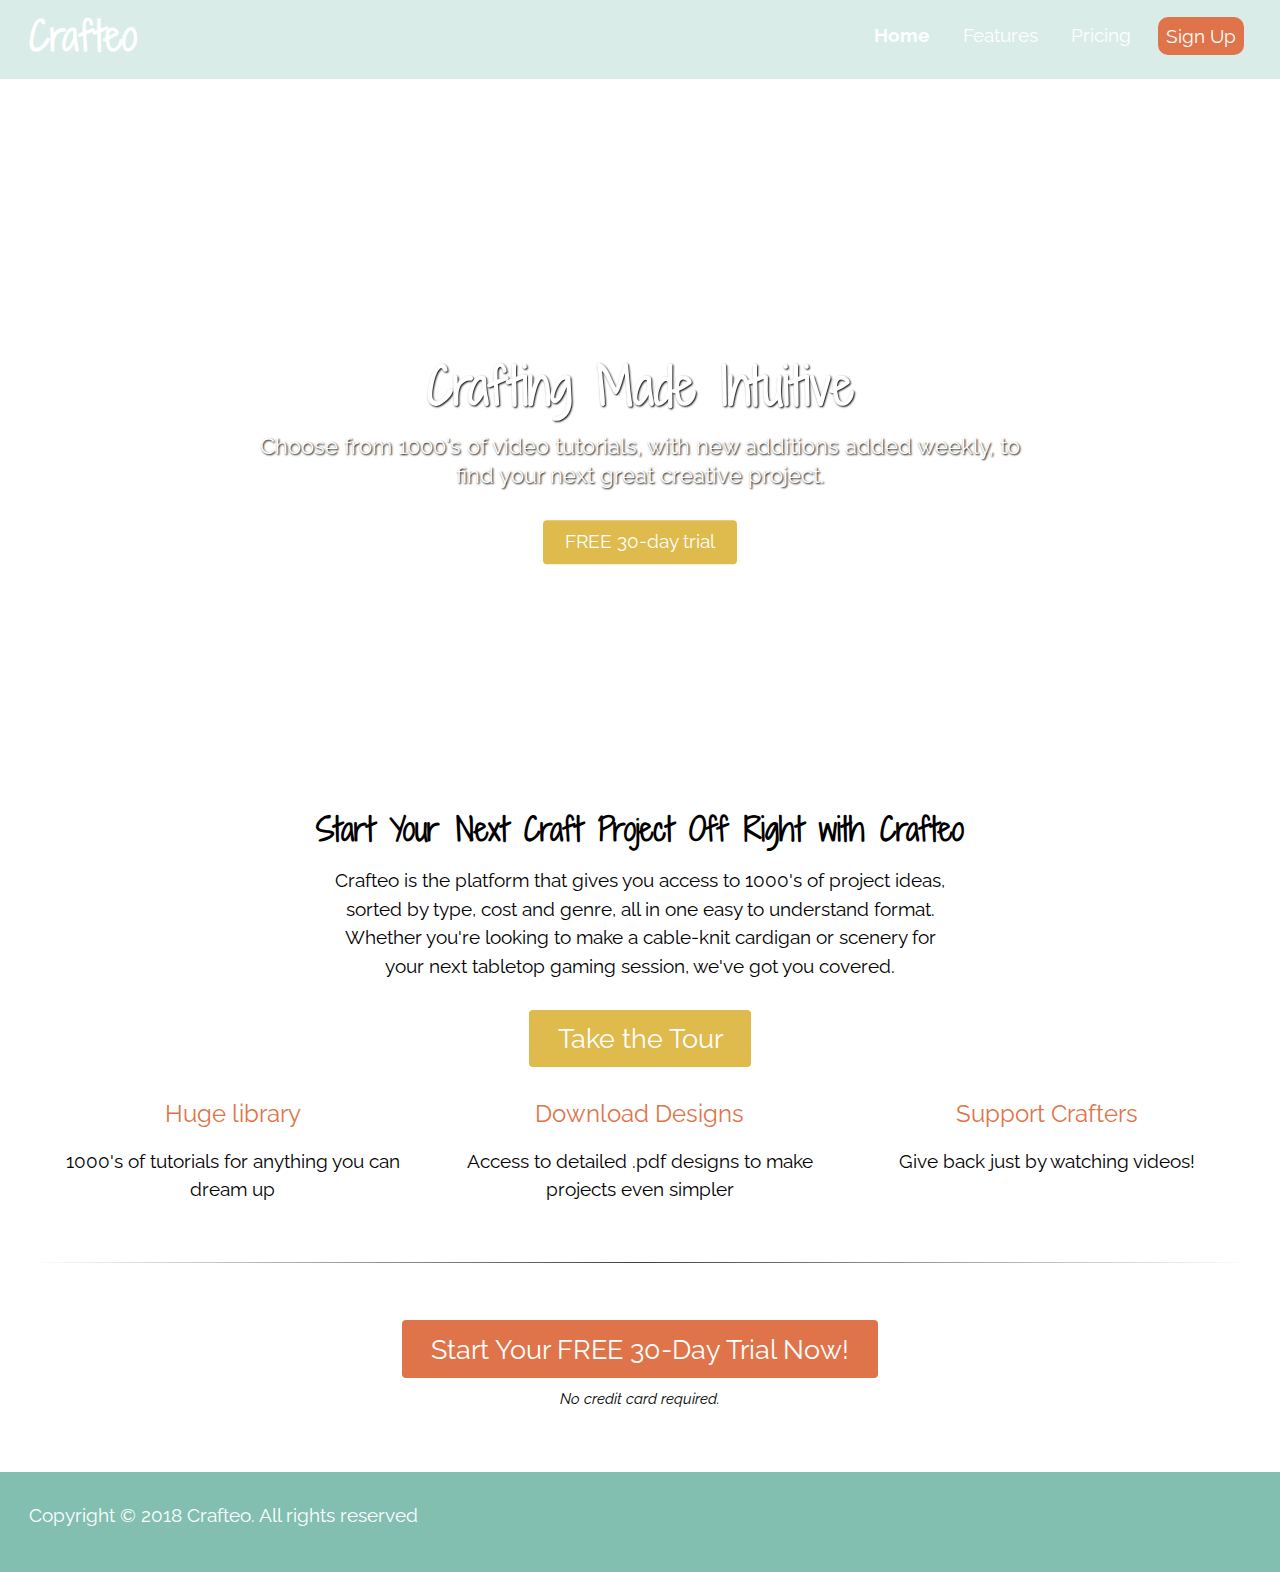
<file: index.html>
<!DOCTYPE html>
<html lang="en-ca">
<head>
  <meta charset="utf-8">
  <title>Crafteo – Curated Videos for Better Crafting</title>
  <meta name="viewport" content="width=device-width,initial-scale=1">
  <link href="css/modules.css" rel="stylesheet">
  <link href="css/grid.css" rel="stylesheet">
  <link href="css/type.css" rel="stylesheet">
  <link href="css/main.css" rel="stylesheet">
  <link href="https://fonts.googleapis.com/css?family=Raleway:400,400i,700|Shadows+Into+Light+Two" rel="stylesheet">
</head>
<body>

<ul class="skip-links">
  <li><a href="#main">Jump to main content</a></li>
  <li><a href="#nav">Jump to navigation</a></li>
</ul>

<div class="content-wrapper">

  <header role="banner" class="text-center">
    <div class="hero">
      <div class="topbar-home">
        <div class="grid box gutter ">
          <div class="unit xs-1 m-1-3 pad-t-1-4 logo">
            <a href="index.html"><span class="logo bold zetta">Crafteo</span></a>
          </div>
          <nav role="navigation" id="nav" tabindex="0" class="unit xs-1 m-2-3 pad-t-1-2">
            <ul class="navi list-group pad-t-1-4">
              <li class="list-group-item gutter-1-4"><a class="island-1-4 current-page" href="index.html">Home</a></li>
              <li class="list-group-item gutter-1-4"><a class="island-1-4" href="tour.html">Features</a></li>
              <li class="list-group-item gutter-1-4"><a class="island-1-4" href="pricing.html">Pricing</a></li>
              <li class="list-group-item gutter-1-4"><a class="island-1-4 nav-trial" href="sign-up.html">Sign Up</a></li>
            </ul>
          </nav>
        </div>
      </div>
    <div class="hero-text">
      <h1 class="nina push-1-2 hero-text-shadow">Crafting Made Intuitive</h1>
      <p class="mega max-length hero-text-shadow word-wrap">Choose from 1000's of video tutorials, with new additions added weekly, to find your next great creative project.</p>
      <div class="text-center">
        <a class="btn gutter-3-4" href="sign-up.html">FREE 30-day trial</a>
      </div>
    </div>
  </div>
  </header>

  <main role="main" id="main" tabindex="0" class="gutter">
    <section class="text-center pad-t push">
      <h2 class="push-1-2 pad-t-1-2 gutter">Start Your Next Craft Project Off Right with Crafteo</h2>
      <p class="gutter max-length">Crafteo is the platform that gives you access to 1000's of project ideas, sorted by type, cost and genre, all in one easy to understand format. Whether you're looking to make a cable-knit cardigan or scenery for your next tabletop gaming session, we've got you covered.</p>
    </section>
    <article class="text-center push">
      <a class="btn tera gutter push" href="tour.html">Take the Tour</a>
      <div class="grid box push">
        <div class="unit xs-1 m-1-3 gutter-1-2">
          <h3 class="text-center push-1-2 not-bold giga">Huge library</h3>
          <p class="text-center">1000's of tutorials for anything you can dream up</p>
        </div>
        <div class="unit xs-1 m-1-3 gutter-1-2">
          <h3 class="text-center push-1-2 not-bold giga">Download Designs</h3>
          <p class="text-center">Access to detailed .pdf designs to make projects even simpler</p>
        </div>
        <div class="unit xs-1 m-1-3 gutter-1-2">
          <h3 class="text-center push-1-2 not-bold giga">Support Crafters</h3>
          <p class="text-center">Give back just by watching videos!</p>
        </div>
      </div>
    </article>
    <hr class="push-2">
    <div class="text-center push">
      <a class="btn btn-alt tera push-1-4 gutter" href="sign-up.html">Start Your FREE 30-Day Trial Now!</a>
      <p class="italic push-2 micro">No credit card required.</p>
    </div>
  </main>
</div>
  <footer role="contentinfo" class="gutter pad-t">
    <p class="box push-0">Copyright © 2018 Crafteo. All rights reserved</p>
  </footer>

</body>
</html>
</file>
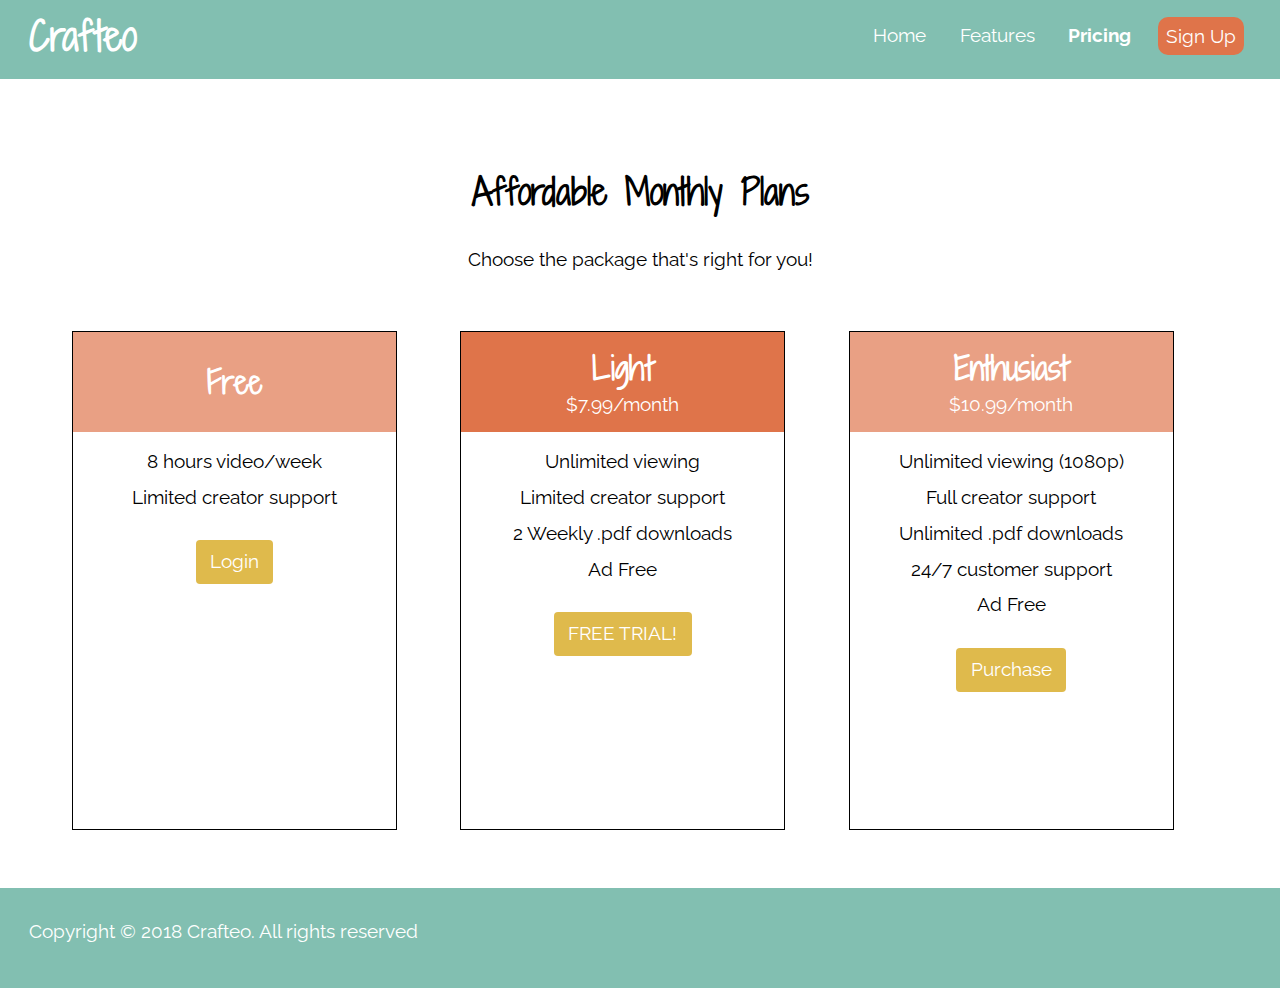
<file: pricing.html>
<!DOCTYPE html>
<html lang="en-ca">
<head>
  <meta charset="utf-8">
  <title>Crafteo – Shop Monthly Plans</title>
  <meta name="viewport" content="width=device-width,initial-scale=1">
  <link href="css/modules.css" rel="stylesheet">
  <link href="css/grid.css" rel="stylesheet">
  <link href="css/type.css" rel="stylesheet">
  <link href="css/main.css" rel="stylesheet">
  <link href="https://fonts.googleapis.com/css?family=Raleway:400,400i,700|Shadows+Into+Light+Two" rel="stylesheet">
</head>
<body>

<ul class="skip-links">
  <li><a href="#main">Jump to main content</a></li>
  <li><a href="#nav">Jump to navigation</a></li>
</ul>

<div class="content-wrapper">

  <header role="banner">
    <div class="topbar push-2">
      <div class="grid box gutter">
        <div class="unit xs-1 m-1-3 pad-t-1-4 logo">
          <a href="index.html"><span class="logo bold zetta">Crafteo</span></a>
        </div>
        <nav role="navigation" id="nav" tabindex="0" class="unit xs-1 m-2-3 pad-t-1-2">
          <ul class="navi list-group pad-t-1-4">
            <li class="list-group-item gutter-1-4"><a class="island-1-4" href="index.html">Home</a></li>
            <li class="list-group-item gutter-1-4"><a class="island-1-4" href="tour.html">Features</a></li>
            <li class="list-group-item gutter-1-4"><a class="island-1-4 current-page" href="pricing.html">Pricing</a></li>
            <li class="list-group-item gutter-1-4"><a class="island-1-4 nav-trial" href="sign-up.html">Sign Up</a></li>
          </ul>
        </nav>
      </div>
    </div>
  </header>

  <main role="main" id="main" tabindex="0" class="gutter box">
    <section class="push-2">
      <h1 class="text-center pad-t">Affordable Monthly Plans</h1>
      <p class="text-center">Choose the package that's right for you!</p>
    </section>

    <div class="grid text-center">
      <div class="unit xs-1 gutter">
        <div class="grid">
          <div class="unit xs-1 m-1-3 push gutter-1-2">
            <div class="price-style">
              <div class="price-top">
                <h2 class="price-top price-top-fade">Free</h2>
              </div>
              <div class="unit xs-1">
                <ul class="list-group text-center pad-t-1-2">
                  <li class="push-1-4">8 hours video/week</li>
                  <li class="push-1-4">Limited creator support</li>
                </ul>
                <a class="btn push" href="#">Login</a>
              </div>
            </div>
          </div>
          <div class="unit xs-1 m-1-3 push gutter-1-2">
            <div class="price-style">
              <div class="price-top">
                <h2 class="pad-t-1-2 push-0">Light</h2>
                <h3 class="price-cost not-bold kilo pad-b-1-4">$7.99/month</h3>
              </div>
              <div class="unit xs-1">
                <ul class="list-group text-center pad-t-1-2">
                  <li class="push-1-4">Unlimited viewing</li>
                  <li class="push-1-4">Limited creator support</li>
                  <li class="push-1-4">2 Weekly .pdf downloads</li>
                  <li class="push-1-4">Ad Free</li>
                </ul>
                <a class="btn push" href="sign-up.html">FREE TRIAL!</a>
              </div>
            </div>
          </div>
          <div class="unit xs-1 m-1-3 push-2 gutter-1-2 center-div">
            <div class="price-style">
              <div class="price-top price-top-fade">
                <h2 class="pad-t-1-2 push-0">Enthusiast</h2>
                <h3 class="price-cost not-bold kilo pad-b-1-4">$10.99/month</h3>
              </div>
              <div class="unit xs-1">
                <ul class="list-group text-center pad-t-1-2">
                  <li class="push-1-4">Unlimited viewing (1080p)</li>
                  <li class="push-1-4">Full creator support</li>
                  <li class="push-1-4">Unlimited .pdf downloads</li>
                  <li class="push-1-4">24/7 customer support</li>
                  <li class="push-1-4">Ad Free</li>
                </ul>
                <a class="btn alt-btn push" href="#">Purchase</a>
              </div>
            </div>
          </div>
        </div>
      </div>
    </div>
  </main>
</div>

<footer role="contentinfo" class="gutter pad-t">
  <p class="box push-0">Copyright © 2018 Crafteo. All rights reserved</p>
</footer>

</body>
</html>
</file>
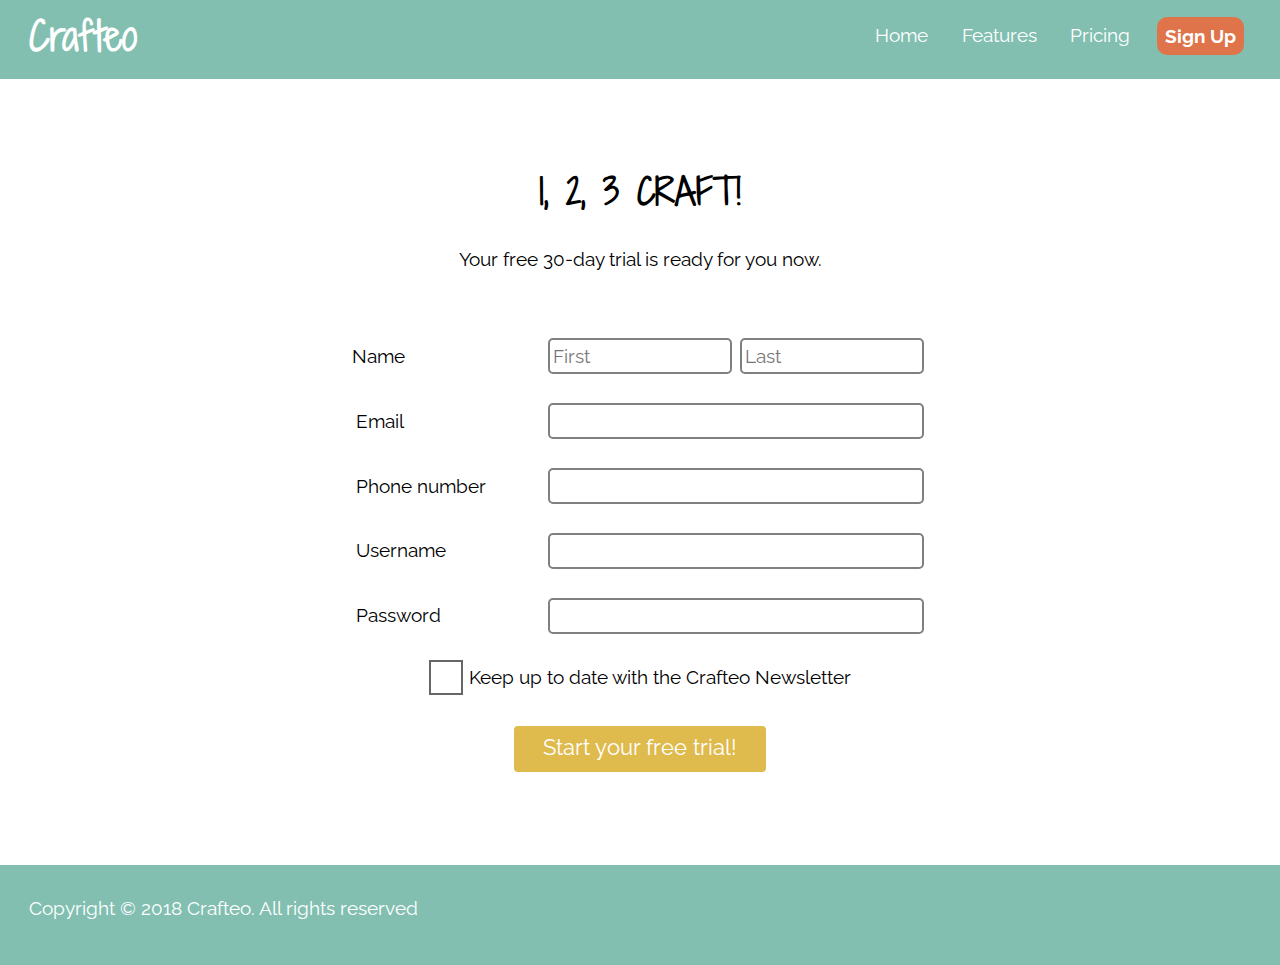
<file: sign-up.html>
<!DOCTYPE html>
<html lang="en-ca">
<head>
  <meta charset="utf-8">
  <title>Crafteo – Sign Up for Your FREE Trial!</title>
  <meta name="viewport" content="width=device-width,initial-scale=1">
  <link href="css/modules.css" rel="stylesheet">
  <link href="css/grid.css" rel="stylesheet">
  <link href="css/type.css" rel="stylesheet">
  <link href="css/main.css" rel="stylesheet">
  <link href="https://fonts.googleapis.com/css?family=Raleway:400,400i,700|Shadows+Into+Light+Two" rel="stylesheet">
</head>
<body>

<ul class="skip-links">
  <li><a href="#main">Jump to main content</a></li>
  <li><a href="#nav">Jump to navigation</a></li>
</ul>

<div class="content-wrapper">

  <header role="banner">
    <div class="topbar push-2">
      <div class="grid box gutter">
        <div class="unit xs-1 m-1-3 pad-t-1-4 logo">
          <a href="index.html"><span class="logo bold zetta">Crafteo</span></a>
        </div>
        <nav role="navigation" id="nav" tabindex="0" class="unit xs-1 m-2-3 pad-t-1-2">
          <ul class="navi list-group pad-t-1-4">
            <li class="list-group-item gutter-1-4"><a class="island-1-4" href="index.html">Home</a></li>
            <li class="list-group-item gutter-1-4"><a class="island-1-4" href="tour.html">Features</a></li>
            <li class="list-group-item gutter-1-4"><a class="island-1-4" href="pricing.html">Pricing</a></li>
            <li class="list-group-item gutter-1-4"><a class="island-1-4 nav-trial nav-trial-current current-page" href="sign-up.html">Sign Up</a></li>
          </ul>
        </nav>
      </div>
    </div>
  </header>

  <main role="main" id="main" tabindex="0" class="gutter">
    <section class="push-0">
      <h1 class="text-center pad-t">1, 2, 3 CRAFT!</h1>
      <p class="text-center">Your free 30-day trial is ready for you now.</p>
    </section>
    <form class="max-length gutter-2 pad-t" role="form" id="register" action="https://formspree.io/abra0088@algonquinlive.com" method="POST">
      <fieldset>
        <legend class="unit xs-0 hide-legend">Personal Details</legend>
        <div class="grid grid-middle">
          <div class="unit xs-1 m-1-3 push">
            <label for="first-name">Name</label>
          </div>
          <div class="unit xs-1 m-1-3 push gutter-1-8">
            <input id="first-name" type="text" name="first-name" placeholder="First" required>
          </div>
          <div class="unit">
            <label for="last-name" class="hidden">Last Name</label>
          </div>
          <div class="unit xs-1 m-1-3 push gutter-1-8">
            <input id="last-name" type="text" name="last-name" placeholder="Last" required>
          </div>
          <div class="unit xs-1 m-1-3 push gutter-1-8">
            <label for="email">Email</label>
          </div>
          <div class="unit xs-1 m-2-3 push gutter-1-8">
            <input id="email" name="email" type="email" required>
          </div>
          <div class="unit xs-1 m-1-3 push gutter-1-8">
            <label for="tel">Phone number</label>
          </div>
          <div class="unit xs-1 m-2-3 push gutter-1-8">
            <input id="tel" name="tel" type="tel">
          </div>
          <div class="unit xs-1 m-1-3 push gutter-1-8">
            <label for="username">Username</label>
          </div>
          <div class="unit xs-1 m-2-3 push gutter-1-8">
            <input id="username" name="username" type="text" required>
          </div>
          <div class="unit xs-1 m-1-3 push gutter-1-8">
            <label for="password">Password</label>
          </div>
          <div class="unit xs-1 m-2-3 push gutter-1-8">
            <input id="password" name="password" type="password">
          </div>
          <div class="unit xs-1 push text-center checkmark">
            <input type="checkbox" id="newsletter" name="check" required>
            <label for="newsletter">Keep up to date with the Crafteo Newsletter</label>
          </div>
        </div>
        <div class="text-center push-2">
          <button class="btn mega gutter" type="submit">Start your free trial!</button>
        </div>
      </fieldset>
    </form>
  </main>
</div>

<footer role="contentinfo" class="gutter pad-t">
  <p class="box push-0">Copyright © 2018 Crafteo. All rights reserved</p>
</footer>

</body>
</html>
</file>
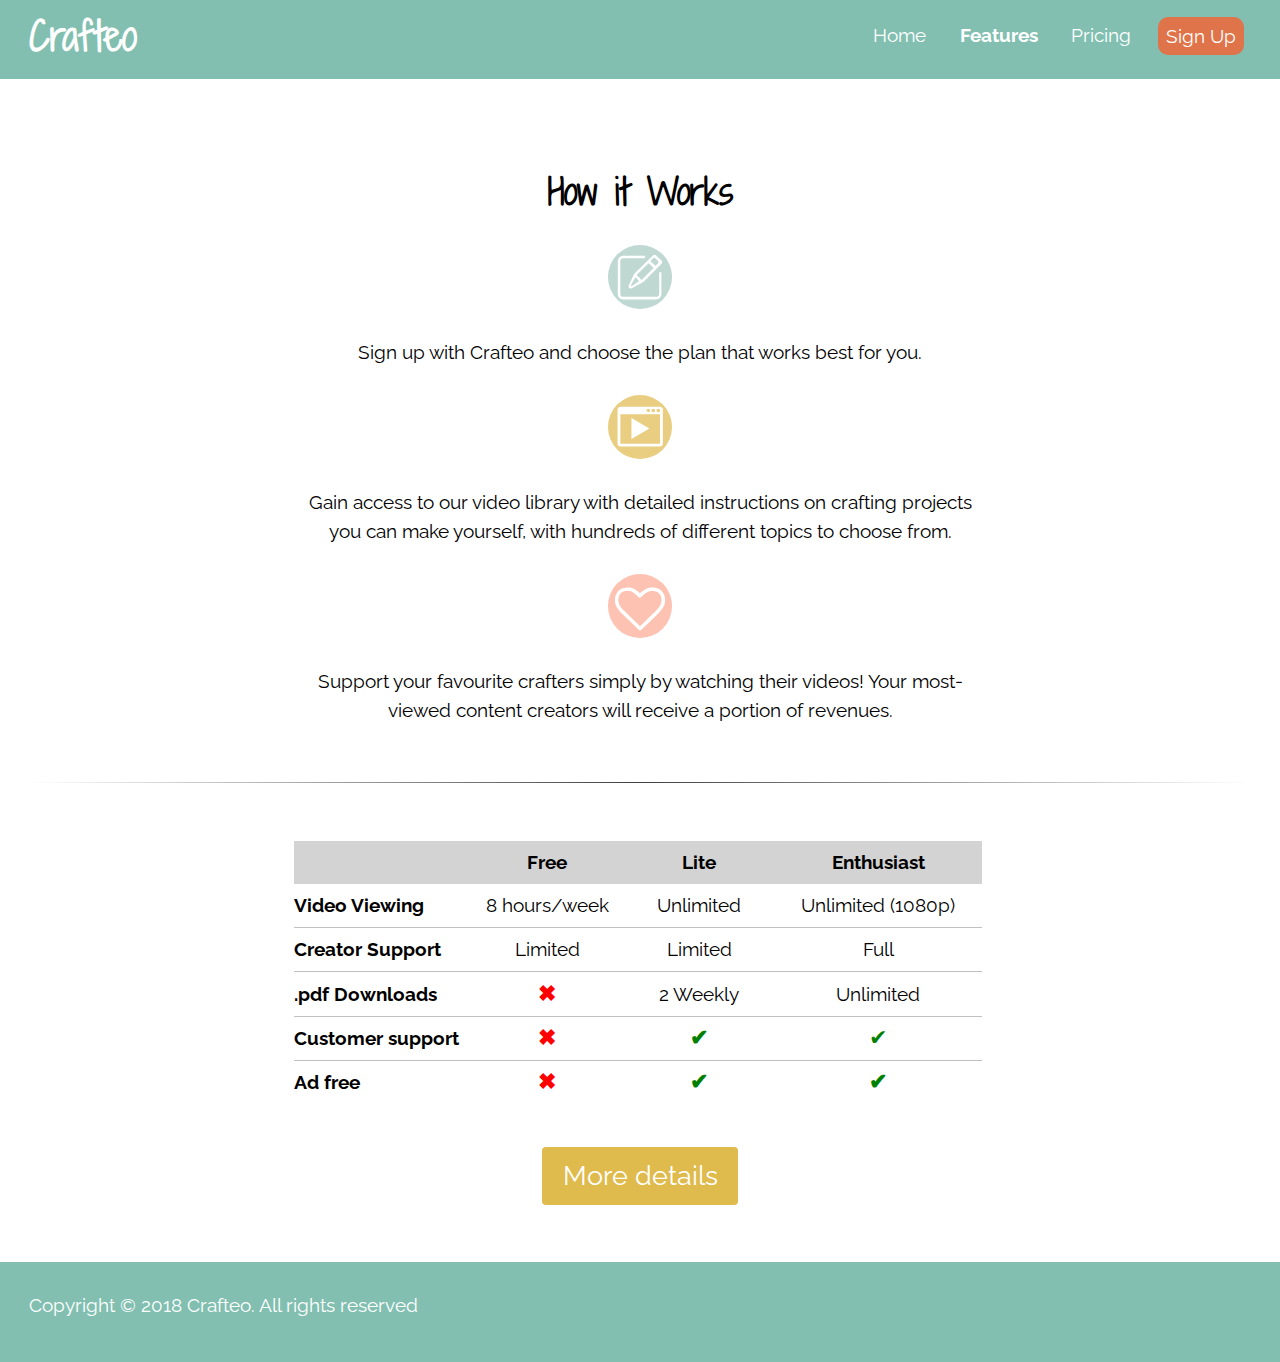
<file: tour.html>
<!DOCTYPE html>
<html lang="en-ca">
<head>
  <meta charset="utf-8">
  <title>Crafteo – Explore the Features Crafteo Has to Offer</title>
  <meta name="viewport" content="width=device-width,initial-scale=1">
  <link href="css/modules.css" rel="stylesheet">
  <link href="css/grid.css" rel="stylesheet">
  <link href="css/type.css" rel="stylesheet">
  <link href="css/main.css" rel="stylesheet">
  <link href="https://fonts.googleapis.com/css?family=Raleway:400,400i,700|Shadows+Into+Light+Two" rel="stylesheet">
</head>
<body>

<ul class="skip-links">
  <li><a href="#main">Jump to main content</a></li>
  <li><a href="#nav">Jump to navigation</a></li>
</ul>

<div class="content-wrapper">

  <header role="banner">
    <div class="topbar push-2">
      <div class="grid box gutter">
        <div class="unit xs-1 m-1-3 pad-t-1-4 logo">
          <a href="index.html"><span class="logo bold zetta">Crafteo</span></a>
        </div>
        <nav role="navigation" id="nav" tabindex="0" class="unit xs-1 m-2-3 pad-t-1-2">
          <ul class="navi list-group pad-t-1-4">
            <li class="list-group-item gutter-1-4"><a class="island-1-4" href="index.html">Home</a></li>
            <li class="list-group-item gutter-1-4"><a class="island-1-4 current-page" href="tour.html">Features</a></li>
            <li class="list-group-item gutter-1-4"><a class="island-1-4" href="pricing.html">Pricing</a></li>
            <li class="list-group-item gutter-1-4"><a class="island-1-4 nav-trial" href="sign-up.html">Sign Up</a></li>
          </ul>
        </nav>
      </div>
    </div>
  </header>

  <main role="main" id="main" tabindex="0" class="gutter box">
    <article class="text-center max-length">
      <h1 class="pad-t">How it Works</h1>
      <div class="grid text-left">
        <div class="unit xs-1-3 m-1 icon i-64 push">
          <i><img src="images/icon-1.svg" alt=""></i>
        </div>
        <div class="unit xs-2-3 m-1 tour-text">
          <p>Sign up with Crafteo and choose the plan that works best for you.</p>
        </div>
        <div class="unit xs-1-3 m-1 icon i-64 push">
          <i><img src="images/icon-2.svg" alt=""></i>
        </div>
        <div class="unit xs-2-3 m-1">
          <p class="tour-text">Gain access to our video library with detailed instructions on crafting projects you can make yourself, with hundreds of different topics to choose from.</p>
        </div>
        <div class="unit xs-1-3 m-1 icon i-64 push">
          <i><img src="images/icon-3.svg" alt=""></i>
        </div>
        <div class="unit xs-2-3 m-1 push">
          <p class="tour-text">Support your favourite crafters simply by watching their videos! Your most-viewed content creators will receive a portion of revenues.</p>
        </div>
      </div>
    </article>
    <hr>

    <section>
      <div class="scrollable max-length table-ovflw pad-t">
        <table class="text-center">
          <caption hidden>Features</caption>
          <thead class="table-header">
            <tr>
              <th class="col-width no-border gutter-2" scope="col"></th>
              <th class="no-border gutter-2" scope="col">Free</th>
              <th class="no-border gutter-2" scope="col">Lite</th>
              <th class="no-border gutter-2" scope="col">Enthusiast</th>
            </tr>
          </thead>
          <tbody>
            <tr>
              <th scope="row">Video Viewing</th>
              <td class="text-center">8 hours/week</td>
              <td class="text-center">Unlimited</td>
              <td class="text-center">Unlimited (1080p)</td>
            </tr>
            <tr>
              <th scope="row">Creator Support</th>
              <td class="text-center">Limited</td>
              <td class="text-center">Limited</td>
              <td class="text-center">Full</td>
            </tr>
            <tr>
              <th scope="row">.pdf Downloads</th>
              <td class="x-mark bold mega text-center">✖</td>
              <td class="text-center">2 Weekly</td>
              <td class="text-center">Unlimited</td>
            </tr>
            <tr>
              <th scope="row">Customer support</th>
              <td class="x-mark bold mega text-center">✖</td>
              <td class="table-checkmark bold mega text-center">✔</td>
              <td class="table-checkmark mega text-center">✔</td>
            </tr>
            <tr class="no-border">
              <th scope="row" class="no-border">Ad free</th>
              <td class="x-mark no-border bold mega text-center">✖</td>
              <td class="table-checkmark no-border bold mega text-center">✔</td>
              <td class="table-checkmark no-border bold mega text-center">✔</td>
            </tr>
          </tbody>
        </table>
      </div>
      <div class="text-center push-2 pad-t-1-2">
        <a class="btn tera" href="pricing.html">More details</a>
      </div>
    </section>

  </main>
</div>

<footer role="contentinfo" class="gutter pad-t">
  <p class="box push-0">Copyright © 2018 Crafteo. All rights reserved</p>
</footer>

</body>
</html>
</file>
<file: css/modules.css>
/*
 * Modulifier || Code released under the UNLICENSE
 * Code under other copyrights & licenses listed below.
 * https://modulifier.web-dev.tools/#responsive;images;list-group;embed;media-object;icons;hidden;positioning;nice-lists;forms;buttons;accessibility;print
 */

@-moz-viewport { width: device-width; scale: 1; }
@-ms-viewport { width: device-width; scale: 1; }
@-o-viewport { width: device-width; scale: 1; }
@-webkit-viewport { width: device-width; scale: 1; }
@viewport { width: device-width; scale: 1; }

html {
  box-sizing: border-box;
  -moz-text-size-adjust: 100%;
  -ms-text-size-adjust: 100%;
  -webkit-text-size-adjust: 100%;
  text-size-adjust: 100%;
}

*, *::before, *::after {
  box-sizing: inherit;
}

body {
  margin: 0;
}

article,
aside,
details,
figcaption,
figure,
footer,
header,
main,
menu,
nav,
section,
summary {
  display: block;
}

audio,
canvas,
progress,
video {
  display: inline-block;
  vertical-align: baseline;
}

template {
  display: none;
}

details {
  cursor: pointer;
}

audio:not([controls]) {
  display: none;
  height: 0;
}

a,
area,
button,
input,
label,
select,
textarea,
[tabindex] {
  -ms-touch-action: manipulation;
  touch-action: manipulation;
}

img {
  border: 0;
}

.img-flex,
.img-flex img {
  display: block;
  width: 100%;
}

svg {
  fill: currentColor;
}

svg:not(:root) {
  overflow: hidden;
}

svg.img-flex {
  width: 100%;
  height: 100%;
}

.image-replacement, .ir {
  overflow: hidden;
  direction: ltr;
  text-align: left;
  text-indent: 100%;
  white-space: nowrap;
}

.list-group, .list-group-inline, .list-group--inline {
  padding-left: 0;
  list-style-type: none;
}

.list-group > dd {
  margin-left: 0;
}

.list-group-inline::before,
.list-group-inline::after,
.list-group--inline::before,
.list-group--inline::after {
  content: "";
  display: table;
}

.list-group-inline::after,
.list-group--inline::after {
  clear: both;
}

.list-group-inline > li,
.list-group--inline > li {
  display: inline-block;
}

.list-group-inline > dt,
.list-group--inline > dt {
  clear: left;
  float: left;
  width: 11em;
}

.list-group-inline > dd,
.list-group--inline > dd {
  float: left;
  min-width: 12em;
}

.embed {
  margin-left: 0;
  margin-right: 0;
  overflow: hidden;
  position: relative;
  width: 100%;
}

.embed-1by1, .embed--1by1 {
  padding-top: 100%; /* Square */
}

.embed-4by3, .embed--4by3 {
  padding-top: 75%; /* Traditional TV/computer screens */
}

.embed-iso216, .embed--iso216 {
  padding-top: 70.92%; /* A-standard paper sizes */
}

.embed-3by2, .embed--3by2 {
  padding-top: 66.6%; /* Classic 35 mm film & most digital photos, landscape */
}

.embed-2by3, .embed--2by3 {
  padding-top: 150%; /* Classic 35 mm film & most digital photos, portrait */
}

.embed-golden, .embed--golden {
  padding-top: 61.8%; /* The Golden Ratio */
}

.embed-16by9, .embed--16by9 {
  padding-top: 56.25%; /* HD TV */
}

.embed-185by100, .embed--185by100 {
  padding-top: 54.05%; /* Common widescreen cinema */
}

.embed-24by10, .embed--24by10 {
  padding-top: 41.667%; /* Widescreen cinema: 2.4:1 */
}

.embed-3by1, .embed--3by1 {
  padding-top: 33.3333%; /* Panorama photos */
}

.embed-4by1, .embed--4by1 {
  padding-top: 25%; /* Polyvision */
}

.embed-5by1, .embed--5by1 {
  padding-top: 20%; /* Really wide... */
}

.embed-item, .embed__item {
  min-height: 100%;
  left: 0;
  position: absolute;
  top: 0;
  width: 100%;
}

.media {
  overflow: hidden;
}

.media-img, .media__img {
  float: left;
}

.media-img-reversed, .media__img--reversed {
  float: right;
}

.media-img-stacked, .media__img--stacked {
  float: none;
}

.media-body, .media__body {
  overflow: hidden;
  min-width: 12em; /* Slightly less than 200px, responsiveness built in */
}

.icon {
  display: inline-block;
  position: relative;
  background: transparent none no-repeat center center;
  background-size: contain;
  vertical-align: middle;
}

.i-16, .i--16 {
  height: 16px;
  width: 16px;
}

.i-18, .i--18 {
  height: 18px;
  width: 18px;
}

.i-20, .i--20 {
  height: 20px;
  width: 20px;
}

.i-24, .i--24 {
  height: 24px;
  width: 24px;
}

.i-32, .i--32 {
  height: 32px;
  width: 32px;
}

.i-48, .i--48 {
  height: 48px;
  width: 48px;
}

.i-64, .i--64 {
  height: 64px;
  width: 64px;
}

.i-96, .i--96 {
  height: 96px;
  width: 96px;
}

.i-128, .i--128 {
  height: 128px;
  width: 128px;
}

.i-192, .i--192 {
  height: 192px;
  width: 192px;
}

.i-256, .i--256 {
  height: 256px;
  width: 256px;
}

.icon img,
.icon svg {
  left: 0;
  height: 100%;
  position: absolute;
  top: 0;
  width: 100%;
  fill: currentColor;
}

.icon-label {
  vertical-align: middle;
}

.icon-link,
.icon-link:focus,
.icon-link:hover {
  text-decoration: none;
}

[hidden], .hidden {
  /* stylelint-disable declaration-no-important */
  display: none !important;
  visibility: hidden !important;
  /* stylelint-enable */
}

.visually-hidden {
  height: 1px;
  margin: -1px;
  overflow: hidden;
  padding: 0;
  position: absolute;
  width: 1px;
  border: 0;
  clip: rect(0 0 0 0);
  clip-path: inset(50%);
}

.visually-hidden.focusable:active, .visually-hidden.focusable:focus {
  height: auto;
  margin: 0;
  overflow: visible;
  position: static;
  width: auto;
  clip: auto;
  clip-path: none;
}

.invisible {
  visibility: hidden;
}

.chop,
.crop {
  overflow: hidden;
}

.truncate {
  max-width: 100%;
  overflow: hidden;
  width: 100%;
  text-overflow: ellipsis;
  white-space: nowrap;
}

.scrollable {
  max-width: 100%;
  overflow-x: auto;
  overflow-y: hidden;
  -webkit-overflow-scrolling: touch;
}

.clearfix::after {
  content: " ";
  display: block;
  clear: both;
}

.left {
  float: left;
}

.right {
  float: right;
}

.center-text,
.center-flow {
  text-align: center;
}

.center-block {
  margin-left: auto;
  margin-right: auto;
}

.no-auto-margins,
.not-centered {
  /* stylelint-disable declaration-no-important */
  margin-left: 0 !important;
  margin-right: 0 !important;
  /* stylelint-enable */
}

.center-content,
.center-content-vertical,
.center-contents,
.center-contents-vertical {
  display: -webkit-flex;
  display: -ms-flexbox;
  display: flex;
  -webkit-justify-content: center;
  -ms-flex-pack: center;
  justify-content: center;
  -webkit-align-items: center;
  -ms-flex-align: center;
  align-items: center;
  -webkit-align-content: center;
  -ms-flex-line-pack: center;
  align-content: center;
  -webkit-flex-direction: column wrap;
  -ms-flex-direction: column wrap;
  flex-flow: column wrap;
}

.center-content-start,
.center-content-vertical-start,
.center-contents-start,
.center-contents-vertical-start {
  display: -webkit-flex;
  display: -ms-flexbox;
  display: flex;
  -webkit-justify-content: center;
  -ms-flex-pack: center;
  justify-content: center;
  -webkit-flex-direction: column wrap;
  -ms-flex-direction: column wrap;
  flex-flow: column wrap;
}

.center-content-horizontal,
.center-contents-horizontal {
  display: -webkit-flex;
  display: -ms-flexbox;
  display: flex;
  -webkit-justify-content: center;
  -ms-flex-pack: center;
  justify-content: center;
  -webkit-align-items: center;
  -ms-flex-align: center;
  align-items: center;
  -webkit-align-content: center;
  -ms-flex-line-pack: center;
  align-content: center;
  -webkit-flex-direction: row wrap;
  -ms-flex-direction: row wrap;
  flex-flow: row wrap;
}

.inline {
  display: inline;
}

.block {
  display: block;
}

.inline-block, .ib {
  display: inline-block;
}

.valign-top {
  vertical-align: top;
}

.valign-bottom {
  vertical-align: bottom;
}

.valign-middle {
  vertical-align: middle;
}

.fixed {
  position: fixed;
}

.relative {
  position: relative;
}

[class*="pin-"],
.absolute {
  position: absolute;
}

.static {
  position: static;
}

.zindex-1 {
  z-index: 1;
}

.zindex-2 {
  z-index: 2;
}

.zindex-3 {
  z-index: 3;
}

.zindex-1000 {
  z-index: 1000;
}

.pin-top-left,
.pin-left-top,
.pin-tl,
.pin-lt {
  top: 0;
  left: 0;
}

.pin-top-right,
.pin-right-top,
.pin-tr,
.pin-rt {
  top: 0;
  right: 0;
}

.pin-bottom-left,
.pin-left-bottom,
.pin-bl,
.pin-lb {
  bottom: 0;
  left: 0;
}

.pin-bottom-right,
.pin-right-bottom,
.pin-br,
.pin-rb {
  bottom: 0;
  right: 0;
}

.pin-top-center,
.pin-center-top,
.pin-tc,
.pin-ct {
  left: 50%;
  top: 0;
  transform: translateX(-50%);
}

.pin-bottom-center,
.pin-center-bottom,
.pin-bc,
.pin-cb {
  bottom: 0;
  left: 50%;
  transform: translateX(-50%);
}

.pin-center-left,
.pin-left-center,
.pin-cl,
.pin-lc {
  left: 0;
  top: 50%;
  transform: translateY(-50%);
}

.pin-center-right,
.pin-right-center,
.pin-cr,
.pin-rc {
  right: 0;
  top: 50%;
  transform: translateY(-50%);
}

.pin-center, .pin-c {
  left: 50%;
  top: 50%;
  transform: translate(-50%, -50%);
}

.width-quarter, .w-1-4 {
  width: 25%;
}

.width-half, .w-1-2 {
  width: 50%;
}

.width-full, .w-1 {
  width: 100%;
}

.height-quarter, .h-1-4 {
  height: 25%;
}

.height-half, .h-1-2 {
  height: 50%;
}

.height-full, .h-1 {
  height: 100%;
}

.height-win-quarter, .h-w-1-4 {
  height: 25vh;
  max-height: 46em;
}

.height-win-half, .h-w-1-2 {
  height: 50vh;
  max-height: 46em;
}

.height-win-full, .h-w-1 {
  height: 100vh;
  max-height: 46em;
}

ul {
  list-style-type: none;
}

ul > li::before {
  content: "·";
  float: left;
  margin-left: -1.6em;
  width: 1.3em;
  text-align: right;
}

ol {
  counter-reset: ol-simple-numbers;
  list-style-type: none;
}

ol > li::before {
  float: left;
  margin-left: -1.6em;
  width: 1.3em;
  counter-increment: ol-simple-numbers;
  content: counter(ol-simple-numbers);
  text-align: right;
}

.list-group > li::before,
.list-group-inline > li::before,
.list-group--inline > li::before {
  content: none;
}

/* stylelint-disable no-descending-specificity */

/*
 * (c) Nicolas Gallagher and Jonathan Neal of Normalize.css || MIT License
 *     https://necolas.github.io/normalize.css/
 */

button,
input,
optgroup,
select,
textarea {
  color: inherit;
  font: inherit;
  margin: 0;
}

button,
input {
  overflow: visible;
}

button,
select {
  text-transform: none;
}

button,
html [type="button"],
[type="reset"],
[type="submit"] {
  -webkit-appearance: button;
  cursor: pointer;
}

button[disabled],
html input[disabled] {
  cursor: default;
}

button::-moz-focus-inner,
input::-moz-focus-inner {
  border: 0;
  padding: 0;
}

[type="checkbox"],
[type="radio"] {
  opacity: 0;
  position: absolute;
  height: 1px;
  width: 1px;
}

[type="number"]::-webkit-inner-spin-button,
[type="number"]::-webkit-outer-spin-button {
  height: auto;
}

[type="search"]::-webkit-search-cancel-button,
[type="search"]::-webkit-search-decoration {
  -webkit-appearance: none;
}

fieldset {
  padding-left: 0;
  padding-right: 0;

  border: 0;
  border-top: 2px solid #666;
}

legend {
  color: inherit;
  display: table;
  max-width: 100%;
  padding: 0 .3em 0 0;
  white-space: normal;

  border: 0;

  font-weight: bold;
}

optgroup {
  font-weight: bold;
}

::-webkit-input-placeholder {
  color: inherit;
  opacity: .54;
}

::-webkit-file-upload-button {
  -webkit-appearance: button;
  font: inherit;
}

/* End Normalize.css code */

label,
.label-block {
  display: block;
  cursor: pointer;
}

[type="checkbox"] + label,
[type="radio"] + label,
.label-inline {
  display: inline-block;
}

input:not([type]),
[type="text"],
[type="number"],
[type="search"],
[type="url"],
[type="email"],
[type="password"],
[type="tel"],
[type="datetime-local"],
[type="month"],
[type="week"],
[type="date"],
[type="time"],
[type="range"],
select,
textarea {
  -moz-appearance: none;
  -webkit-appearance: none;
  appearance: none;
}

input,
textarea {
  display: block;
  width: 100%;

  background-color: #fff;
  border: 2px solid #666;
  border-radius: 0;
}

label {
  vertical-align: middle;
}

textarea {
  max-width: 100%;
  min-height: 4em;
  overflow: auto;
}

[type="color"] {
  display: inline-block;
  width: 2em;
}

select {
  display: block;
  width: 100%;

  background-image: url("data:image/svg+xml,%3Csvg xmlns='http://www.w3.org/2000/svg' width='256' height='256' viewBox='0 0 256 256'%3E%3Cpath fill='none' stroke='%23000' stroke-miterlimit='10' stroke-width='70' d='M36.3 82.1l91.9 91.8 91.5-91.8'/%3E%3C/svg%3E");
  background-repeat: no-repeat;
  background-position: calc(100% - .4em) center;
  background-size: 18px auto;
  background-color: #fff;
  border: 2px solid #666;
  border-radius: 0;
}

[type="checkbox"] + label::before {
  content: " ";
  display: inline-block;
  height: 1.8em;
  margin-right: .3em;
  position: relative;
  vertical-align: middle;
  top: -.1em;
  width: 1.8em;

  background-color: #fff;
  background-size: cover;
  border: 2px solid #666;

  line-height: inherit;
}

[type="checkbox"]:checked + label::before {
  background-image: url("data:image/svg+xml,%3Csvg xmlns='http://www.w3.org/2000/svg' width='256' height='256' viewBox='0 0 256 256'%3E%3Cpath fill='none' stroke='%23000' stroke-miterlimit='10' stroke-width='50' d='M49.9 130.1l50.8 50.7L206.1 75.2'/%3E%3C/svg%3E");
}

[type="checkbox"]:focus + label::before {
  outline: 3px solid #000;
  z-index: 1000;
}

[type="radio"] + label::before {
  content: " ";
  display: inline-block;
  height: 1.8em;
  margin-right: .3em;
  position: relative;
  vertical-align: middle;
  top: -.1em;
  width: 1.8em;

  background-color: #fff;
  background-size: cover;
  border: 2px solid #666;
  border-radius: 50%;

  line-height: inherit;
}

[type="radio"]:checked + label::before {
  background-image: url("data:image/svg+xml,%3Csvg xmlns='http://www.w3.org/2000/svg' width='256' height='256' viewBox='0 0 256 256'%3E%3Ccircle cx='128' cy='128' r='70.4'/%3E%3C/svg%3E");
}

[type="radio"]:focus + label::before,
[type="radio"] + label:focus::before {
  box-shadow: 0 0 0 3px #000;
  z-index: 1000;
}

[type="range"] {
  border: 0;
  background-color: #fff;
}

[type="range"]::-webkit-slider-runnable-track {
  height: 6px;

  -webkit-appearance: none;
  appearance: none;
  background-color: #ccc;
  border: 0;
  border-radius: 3px;
}

[type="range"]:active::-webkit-slider-runnable-track {
  background-color: #ccc;
}

[type="range"]::-moz-range-track {
  height: 6px;

  -moz-appearance: none;
  appearance: none;
  background-color: #ccc;
  border: 0;
  border-radius: 3px;
}

[type="range"]:active::-moz-range-track {
  background-color: #ccc;
}

[type="range"]::-ms-track {
  height: 6px;

  -ms-appearance: none;
  appearance: none;
  background-color: #ccc;
  border: 0;
  border-radius: 3px;
}

[type="range"]:active::-ms-track {
  background-color: #ccc;
}

[type="range"]::-webkit-slider-thumb {
  margin-top: -4px;
  height: 16px;
  width: 16px;

  -webkit-appearance: none;
  appearance: none;
  background-color: #000;
  border: none;
  border-radius: 50%;
}

[type="range"]:hover::-webkit-slider-thumb {
  background-color: #000;
}

[type="range"]:active::-webkit-slider-thumb {
  background-color: #000;
}

[type="range"]::-moz-range-thumb {
  margin-top: -4px;
  height: 16px;
  width: 16px;

  -webkit-appearance: none;
  appearance: none;
  background-color: #000;
  border: none;
  border-radius: 50%;
}

[type="range"]:hover::-moz-range-thumb {
  background-color: #000;
}

[type="range"]:active::-moz-range-thumb {
  background-color: #000;
}

[type="range"]::-ms-thumb {
  margin-top: -4px;
  height: 16px;
  width: 16px;

  -webkit-appearance: none;
  appearance: none;
  background-color: #000;
  border: none;
  border-radius: 50%;
}

[type="range"]:hover::-ms-thumb {
  background-color: #000;
}

[type="range"]:active::-ms-thumb {
  background-color: #000;
}

[type="checkbox"].hide-custom-input + label::before,
[type="checkbox"] + .hide-custom-input::before,
[type="radio"].hide-custom-input + label::before,
[type="radio"] + .hide-custom-input::before {
  content: none;
  display: none;
}

/* stylelint-enable */

.link-box {
  display: block;
  text-decoration: none;
}

/* stylelint-disable no-descending-specificity */

button,
.btn {
  cursor: pointer;
  display: inline-block;
  margin: 0;
  overflow: visible;
  padding: .375em .75em .42em;
  -webkit-appearance: none;
  -moz-appearance: none;
  appearance: none;
  background-color: #333;
  border-radius: 4px;
  border: 3px solid #333;
  color: #fff;
  font: inherit;
  text-decoration: none;
  text-transform: none;
}

button::-moz-focus-inner {
  border: 0;
  padding: 0;
}

/* stylelint-enable */

button:focus,
button:hover,
.btn:focus,
.btn:hover {
  background-color: #000;
  border-color: #000;
  color: #fff;
}

button[disabled] {
  cursor: default;
}

.btn-light, .btn--light {
  background-color: #e2e2e2;
  border-color: #e2e2e2;
  color: #000;
}

.btn-light:focus,
.btn-light:hover,
.btn--light:focus,
.btn--light:hover {
  background-color: #666;
  border-color: #666;
  color: #fff;
}

.btn-ghost,
.btn--ghost {
  background-color: transparent;
  border-color: #333;
  color: #000;
}

.btn-ghost:focus,
.btn-ghost:hover,
.btn--ghost:focus,
.btn--ghost:hover {
  background-color: #e2e2e2;
  border-color: #000;
  color: #000;
}

.btn-link {
  display: inline;
  padding: 0;
  background-color: transparent;
  border-radius: 0;
  border: 0;
  color: inherit;
}

.btn-link:focus,
.btn-link:hover {
  background-color: transparent;
  color: inherit;
}

a:hover, a:active {
  outline: none;
}

a:focus,
[tabindex="0"]:focus,
details:focus,
summary:focus,
input:focus,
textarea:focus,
button:focus,
select:focus {
  outline: 3px solid #000;
  outline-offset: 0;
}

a:focus, [tabindex="0"]:focus {
  outline-offset: 3px;
}

.skip-links {
  margin: 0;
  padding: 0;
  list-style-type: none;
}

.skip-links > li::before {
  content: none; /* Remove the bullets if nice lists is selected */
}

.skip-links a,
.skip-links button {
  padding: .5em .75em;
  position: absolute;
  top: -10em;
  z-index: 10000; /* To make sure they're always on top */
  background-color: #000;
  border: 0;
  color: #fff;
  font-size: 1.125rem;
  font-weight: bold;
  text-decoration: none;
}

.skip-links a:focus,
.skip-links button:focus {
  outline-offset: 3px;
  top: 0;
}

[aria-busy="true"] {
  cursor: progress;
}

[aria-controls] {
  cursor: pointer;
}

[aria-disabled] {
  cursor: default;
}

.print-only {
  display: none;
  visibility: hidden;
}

.page-break-before {
  page-break-before: always;
}

.page-break-after {
  page-break-after: always;
}

.no-page-break-inside {
  page-break-inside: avoid;
}

@media print {

  /* stylelint-disable declaration-no-important */

  .no-print {
    display: none !important;
    visibility: hidden !important;
  }

  .print-only,
  .force-print {
    display: block !important;
    visibility: visible !important;
  }

  /* stylelint-enable */

  .visually-hidden.force-print {
    height: auto;
    margin: 0;
    overflow: visible;
    padding: 0;
    position: static;
    width: auto;
    border: 0;
    clip: initial;
    clip-path: none;
  }

  /*
   * (c) Fabien Sa || MIT License
   *     http://bafs.github.io/Gutenberg/
   */

  table,
  blockquote,
  pre,
  code,
  figure,
  li,
  hr,
  ul,
  ol,
  a,
  tr {
    page-break-inside: avoid;
  }

  h1, h2, h3, h4, h5, h6, p, a {
    orphans: 3;
    widows: 3;
  }

  h1,
  h2,
  h3,
  h4,
  h5,
  h6 {
    page-break-after: avoid;
    page-break-inside: avoid;
  }

  h1 + p,
  h2 + p,
  h3 + p,
  h4 + p,
  h5 + p,
  h6 + p {
    page-break-before: avoid;
  }

  img {
    page-break-after: auto;
    page-break-before: auto;
    page-break-inside: avoid;
  }

  /* stylelint-disable declaration-no-important */

  pre {
    white-space: pre-wrap !important;
    word-wrap: break-word;
  }

  /* stylelint-enable */

  /* End Gutenberg code */

  /*
   * (c) HTML5 Boilerplate || MIT License
   *     https://html5boilerplate.com/
   */

  /* stylelint-disable declaration-no-important */

  *, *::before, *::after, *::first-letter, *::first-line {
    background: none transparent !important;
    color: #000 !important;
    box-shadow: none !important;
    text-shadow: none !important;
  }

  /* stylelint-enable */

  a, a:visited {
    text-decoration: underline;
  }

  a[href]::after {
    content: " (" attr(href) ")";
  }

  abbr[title]::after {
    content: " (" attr(title) ")";
  }

  a[href^="#"]::after,
  a[href^="javascript:"]::after,
  a.no-print-href::after,
  a.href-no-print::after {
    content: "";
  }

  thead {
    display: table-header-group;
  }

  /* End HTML5 Boilerplate code */

}
</file>
<file: css/grid.css>
/*
  Gridifier || Code released under the UNLICENSE
  https://gridifier.web-dev.tools/#xs,4,0,0,0;s,4,25,0,0;m,4,38,1,1;l,4,60,1,1
*/

.grid {
  margin: 0;
  padding: 0;
  letter-spacing: -.31em;
  text-rendering: optimizeSpeed;
  display: -webkit-flex;
  display: -ms-flexbox;
  display: flex;
  -webkit-flex-flow: row wrap;
  -ms-flex-flow: row wrap;
  flex-flow: row wrap;
}

.grid-bottom {
  -webkit-align-items: flex-end;
  -ms-align-items: flex-end;
  align-items: flex-end;
}

.grid-middle {
  -webkit-align-items: center;
  -ms-align-items: center;
  align-items: center;
}

.grid-stretch {
  -webkit-align-items: stretch;
  -ms-align-items: stretch;
  align-items: stretch;
}

.opera-only :-o-prefocus,
.grid {
  word-spacing: -.43em;
}

.unit {
  letter-spacing: normal;
  text-rendering: auto;
  vertical-align: top;
  word-spacing: normal;
  display: inline-block;
  visibility: visible;
}

.grid-bottom .unit {
  vertical-align: bottom;
}

.grid-middle .unit {
  vertical-align: middle;
}

[class*="unit-push-"],
[class*="unit-pull-"] {
  position: relative;
}

.unit-content-distribute {
  display: -ms-flexbox;
  display: -webkit-flex;
  display: flex;
  -ms-flex-direction: column;
  -webkit-flex-direction: column;
  flex-direction: column;
  -ms-flex-pack: justify;
  -webkit-justify-content: space-between;
  justify-content: space-between;
}

.unit-content-center,
.unit-content-center-vertical {
  display: -webkit-flex;
  display: -ms-flexbox;
  display: flex;
  -webkit-justify-content: center;
  -ms-flex-pack: center;
  justify-content: center;
  -webkit-align-items: center;
  -ms-flex-align: center;
  align-items: center;
  -webkit-align-content: center;
  -ms-flex-line-pack: center;
  align-content: center;
  -webkit-flex-direction: column wrap;
  -ms-flex-direction: column wrap;
  flex-flow: column wrap;
}

.unit-content-center-horizontal {
  display: -webkit-flex;
  display: -ms-flexbox;
  display: flex;
  -webkit-justify-content: center;
  -ms-flex-pack: center;
  justify-content: center;
  -webkit-align-items: center;
  -ms-flex-align: center;
  align-items: center;
  -webkit-align-content: center;
  -ms-flex-line-pack: center;
  align-content: center;
  -webkit-flex-direction: row wrap;
  -ms-flex-direction: row wrap;
  flex-flow: row wrap;
}

.content-fill,
.content-stretch {
  -ms-flex-grow: 2;
  -webkit-flex-grow: 2;
  flex-grow: 2;
  max-width: 100%; /* @bugfix: IE 10, 11 */
}

.content-shrink {
  -ms-align-self: center;
  -webkit-align-self: center;
  align-self: center;
}

.unit-xs-hidden,
.xs-0 {
  display: none;
  visibility: hidden;
}

.unit-xs-centered {
  margin: 0 auto;
}

.unit-xs-1,
.xs-1 {
  display: block;
  visibility: visible;
  width: 100%;
}

.unit-xs-1-2,
.xs-1-2 {
  width: 50%;
}

.unit-xs-1-3,
.xs-1-3 {
  width: 33.3333%;
}

.unit-xs-2-3,
.xs-2-3 {
  width: 66.6667%;
}

.unit-xs-1-4,
.xs-1-4 {
  width: 25%;
}

.unit-xs-3-4,
.xs-3-4 {
  width: 75%;
}

.unit-xs-1-2,
.xs-1-2,
.unit-xs-1-3,
.xs-1-3,
.unit-xs-2-3,
.xs-2-3,
.unit-xs-1-4,
.xs-1-4,
.unit-xs-3-4,
.xs-3-4 {
  display: inline-block;
  visibility: visible;
}

.unit-xs-1-2[class*="-content-"],
.xs-1-2[class*="-content-"],
.unit-xs-1-3[class*="-content-"],
.xs-1-3[class*="-content-"],
.unit-xs-2-3[class*="-content-"],
.xs-2-3[class*="-content-"],
.unit-xs-1-4[class*="-content-"],
.xs-1-4[class*="-content-"],
.unit-xs-3-4[class*="-content-"],
.xs-3-4[class*="-content-"] {
  display: -webkit-flex;
  display: -ms-flexbox;
  display: flex;
}

.unit-xs-content-distribute,
.xs-content-distribute {
  display: -ms-flexbox;
  display: -webkit-flex;
  display: flex;
  -ms-flex-direction: column;
  -webkit-flex-direction: column;
  flex-direction: column;
  -ms-flex-pack: justify;
  -webkit-justify-content: space-between;
  justify-content: space-between;
}

.unit-xs-content-center,
.unit-xs-content-center-vertical {
  display: -webkit-flex;
  display: -ms-flexbox;
  display: flex;
  -webkit-justify-content: center;
  -ms-flex-pack: center;
  justify-content: center;
  -webkit-align-items: center;
  -ms-flex-align: center;
  align-items: center;
  -webkit-align-content: center;
  -ms-flex-line-pack: center;
  align-content: center;
  -webkit-flex-direction: column wrap;
  -ms-flex-direction: column wrap;
  flex-flow: column wrap;
}

.unit-xs-content-center-horizontal {
  display: -webkit-flex;
  display: -ms-flexbox;
  display: flex;
  -webkit-justify-content: center;
  -ms-flex-pack: center;
  justify-content: center;
  -webkit-align-items: center;
  -ms-flex-align: center;
  align-items: center;
  -webkit-align-content: center;
  -ms-flex-line-pack: center;
  align-content: center;
  -webkit-flex-direction: row wrap;
  -ms-flex-direction: row wrap;
  flex-flow: row wrap;
}

.xs-content-fill,
.xs-content-stretch {
  -ms-flex-grow: 2;
  -webkit-flex-grow: 2;
  flex-grow: 2;
  max-width: 100%; /* @bugfix: IE 10, 11 */
}

.xs-content-shrink {
  -ms-align-self: center;
  -webkit-align-self: center;
  align-self: center;
}

@media only screen and (min-width: 25em) {

  .unit-s-hidden,
  .s-0 {
    display: none;
    visibility: hidden;
  }

  .unit-s-centered {
    margin: 0 auto;
  }

  .unit-s-1,
  .s-1 {
    display: block;
    visibility: visible;
    width: 100%;
  }

  .unit-s-1-2,
  .s-1-2 {
    width: 50%;
  }

  .unit-s-1-3,
  .s-1-3 {
    width: 33.3333%;
  }

  .unit-s-2-3,
  .s-2-3 {
    width: 66.6667%;
  }

  .unit-s-1-4,
  .s-1-4 {
    width: 25%;
  }

  .unit-s-3-4,
  .s-3-4 {
    width: 75%;
  }

  .unit-s-1-2,
  .s-1-2,
  .unit-s-1-3,
  .s-1-3,
  .unit-s-2-3,
  .s-2-3,
  .unit-s-1-4,
  .s-1-4,
  .unit-s-3-4,
  .s-3-4 {
    display: inline-block;
    visibility: visible;
  }

  .unit-s-1-2[class*="-content-"],
  .s-1-2[class*="-content-"],
  .unit-s-1-3[class*="-content-"],
  .s-1-3[class*="-content-"],
  .unit-s-2-3[class*="-content-"],
  .s-2-3[class*="-content-"],
  .unit-s-1-4[class*="-content-"],
  .s-1-4[class*="-content-"],
  .unit-s-3-4[class*="-content-"],
  .s-3-4[class*="-content-"] {
    display: -webkit-flex;
    display: -ms-flexbox;
    display: flex;
  }

  .unit-s-content-distribute,
  .s-content-distribute {
    display: -ms-flexbox;
    display: -webkit-flex;
    display: flex;
    -ms-flex-direction: column;
    -webkit-flex-direction: column;
    flex-direction: column;
    -ms-flex-pack: justify;
    -webkit-justify-content: space-between;
    justify-content: space-between;
  }

  .unit-s-content-center,
  .unit-s-content-center-vertical {
    display: -webkit-flex;
    display: -ms-flexbox;
    display: flex;
    -webkit-justify-content: center;
    -ms-flex-pack: center;
    justify-content: center;
    -webkit-align-items: center;
    -ms-flex-align: center;
    align-items: center;
    -webkit-align-content: center;
    -ms-flex-line-pack: center;
    align-content: center;
    -webkit-flex-direction: column wrap;
    -ms-flex-direction: column wrap;
    flex-flow: column wrap;
  }

  .unit-s-content-center-horizontal {
    display: -webkit-flex;
    display: -ms-flexbox;
    display: flex;
    -webkit-justify-content: center;
    -ms-flex-pack: center;
    justify-content: center;
    -webkit-align-items: center;
    -ms-flex-align: center;
    align-items: center;
    -webkit-align-content: center;
    -ms-flex-line-pack: center;
    align-content: center;
    -webkit-flex-direction: row wrap;
    -ms-flex-direction: row wrap;
    flex-flow: row wrap;
  }

  .s-content-fill,
  .s-content-stretch {
    -ms-flex-grow: 2;
    -webkit-flex-grow: 2;
    flex-grow: 2;
    max-width: 100%; /* @bugfix: IE 10, 11 */
  }

  .s-content-shrink {
    -ms-align-self: center;
    -webkit-align-self: center;
    align-self: center;
  }

}

@media only screen and (min-width: 38em) {

  .unit-m-hidden,
  .m-0 {
    display: none;
    visibility: hidden;
  }

  .unit-m-centered {
    margin: 0 auto;
  }

  .unit-m-1,
  .m-1 {
    display: block;
    visibility: visible;
    width: 100%;
  }

  .unit-offset-m-0 {
    margin-left: 0;
  }

  .unit-push-m-0,
  .unit-pull-m-0 {
    left: 0;
  }

  .unit-m-1-2,
  .m-1-2 {
    width: 50%;
  }

  .unit-offset-m-1-2 {
    margin-left: 50%;
  }

  .unit-push-m-1-2 {
    left: 50%;
  }

  .unit-pull-m-1-2 {
    left: -50%;
  }

  .unit-m-1-3,
  .m-1-3 {
    width: 33.3333%;
  }

  .unit-offset-m-1-3 {
    margin-left: 33.3333%;
  }

  .unit-push-m-1-3 {
    left: 33.3333%;
  }

  .unit-pull-m-1-3 {
    left: -33.3333%;
  }

  .unit-m-2-3,
  .m-2-3 {
    width: 66.6667%;
  }

  .unit-offset-m-2-3 {
    margin-left: 66.6667%;
  }

  .unit-push-m-2-3 {
    left: 66.6667%;
  }

  .unit-pull-m-2-3 {
    left: -66.6667%;
  }

  .unit-m-1-4,
  .m-1-4 {
    width: 25%;
  }

  .unit-offset-m-1-4 {
    margin-left: 25%;
  }

  .unit-push-m-1-4 {
    left: 25%;
  }

  .unit-pull-m-1-4 {
    left: -25%;
  }

  .unit-m-3-4,
  .m-3-4 {
    width: 75%;
  }

  .unit-offset-m-3-4 {
    margin-left: 75%;
  }

  .unit-push-m-3-4 {
    left: 75%;
  }

  .unit-pull-m-3-4 {
    left: -75%;
  }

  .unit-m-1-2,
  .m-1-2,
  .unit-m-1-3,
  .m-1-3,
  .unit-m-2-3,
  .m-2-3,
  .unit-m-1-4,
  .m-1-4,
  .unit-m-3-4,
  .m-3-4 {
    display: inline-block;
    visibility: visible;
  }

  .unit-m-1-2[class*="-content-"],
  .m-1-2[class*="-content-"],
  .unit-m-1-3[class*="-content-"],
  .m-1-3[class*="-content-"],
  .unit-m-2-3[class*="-content-"],
  .m-2-3[class*="-content-"],
  .unit-m-1-4[class*="-content-"],
  .m-1-4[class*="-content-"],
  .unit-m-3-4[class*="-content-"],
  .m-3-4[class*="-content-"] {
    display: -webkit-flex;
    display: -ms-flexbox;
    display: flex;
  }

  .unit-m-content-distribute,
  .m-content-distribute {
    display: -ms-flexbox;
    display: -webkit-flex;
    display: flex;
    -ms-flex-direction: column;
    -webkit-flex-direction: column;
    flex-direction: column;
    -ms-flex-pack: justify;
    -webkit-justify-content: space-between;
    justify-content: space-between;
  }

  .unit-m-content-center,
  .unit-m-content-center-vertical {
    display: -webkit-flex;
    display: -ms-flexbox;
    display: flex;
    -webkit-justify-content: center;
    -ms-flex-pack: center;
    justify-content: center;
    -webkit-align-items: center;
    -ms-flex-align: center;
    align-items: center;
    -webkit-align-content: center;
    -ms-flex-line-pack: center;
    align-content: center;
    -webkit-flex-direction: column wrap;
    -ms-flex-direction: column wrap;
    flex-flow: column wrap;
  }

  .unit-m-content-center-horizontal {
    display: -webkit-flex;
    display: -ms-flexbox;
    display: flex;
    -webkit-justify-content: center;
    -ms-flex-pack: center;
    justify-content: center;
    -webkit-align-items: center;
    -ms-flex-align: center;
    align-items: center;
    -webkit-align-content: center;
    -ms-flex-line-pack: center;
    align-content: center;
    -webkit-flex-direction: row wrap;
    -ms-flex-direction: row wrap;
    flex-flow: row wrap;
  }

  .m-content-fill,
  .m-content-stretch {
    -ms-flex-grow: 2;
    -webkit-flex-grow: 2;
    flex-grow: 2;
    max-width: 100%; /* @bugfix: IE 10, 11 */
  }

  .m-content-shrink {
    -ms-align-self: center;
    -webkit-align-self: center;
    align-self: center;
  }

}

@media only screen and (min-width: 60em) {

  .unit-l-hidden,
  .l-0 {
    display: none;
    visibility: hidden;
  }

  .unit-l-centered {
    margin: 0 auto;
  }

  .unit-l-1,
  .l-1 {
    display: block;
    visibility: visible;
    width: 100%;
  }

  .unit-offset-l-0 {
    margin-left: 0;
  }

  .unit-push-l-0,
  .unit-pull-l-0 {
    left: 0;
  }

  .unit-l-1-2,
  .l-1-2 {
    width: 50%;
  }

  .unit-offset-l-1-2 {
    margin-left: 50%;
  }

  .unit-push-l-1-2 {
    left: 50%;
  }

  .unit-pull-l-1-2 {
    left: -50%;
  }

  .unit-l-1-3,
  .l-1-3 {
    width: 33.3333%;
  }

  .unit-offset-l-1-3 {
    margin-left: 33.3333%;
  }

  .unit-push-l-1-3 {
    left: 33.3333%;
  }

  .unit-pull-l-1-3 {
    left: -33.3333%;
  }

  .unit-l-2-3,
  .l-2-3 {
    width: 66.6667%;
  }

  .unit-offset-l-2-3 {
    margin-left: 66.6667%;
  }

  .unit-push-l-2-3 {
    left: 66.6667%;
  }

  .unit-pull-l-2-3 {
    left: -66.6667%;
  }

  .unit-l-1-4,
  .l-1-4 {
    width: 25%;
  }

  .unit-offset-l-1-4 {
    margin-left: 25%;
  }

  .unit-push-l-1-4 {
    left: 25%;
  }

  .unit-pull-l-1-4 {
    left: -25%;
  }

  .unit-l-3-4,
  .l-3-4 {
    width: 75%;
  }

  .unit-offset-l-3-4 {
    margin-left: 75%;
  }

  .unit-push-l-3-4 {
    left: 75%;
  }

  .unit-pull-l-3-4 {
    left: -75%;
  }

  .unit-l-1-2,
  .l-1-2,
  .unit-l-1-3,
  .l-1-3,
  .unit-l-2-3,
  .l-2-3,
  .unit-l-1-4,
  .l-1-4,
  .unit-l-3-4,
  .l-3-4 {
    display: inline-block;
    visibility: visible;
  }

  .unit-l-1-2[class*="-content-"],
  .l-1-2[class*="-content-"],
  .unit-l-1-3[class*="-content-"],
  .l-1-3[class*="-content-"],
  .unit-l-2-3[class*="-content-"],
  .l-2-3[class*="-content-"],
  .unit-l-1-4[class*="-content-"],
  .l-1-4[class*="-content-"],
  .unit-l-3-4[class*="-content-"],
  .l-3-4[class*="-content-"] {
    display: -webkit-flex;
    display: -ms-flexbox;
    display: flex;
  }

  .unit-l-content-distribute,
  .l-content-distribute {
    display: -ms-flexbox;
    display: -webkit-flex;
    display: flex;
    -ms-flex-direction: column;
    -webkit-flex-direction: column;
    flex-direction: column;
    -ms-flex-pack: justify;
    -webkit-justify-content: space-between;
    justify-content: space-between;
  }

  .unit-l-content-center,
  .unit-l-content-center-vertical {
    display: -webkit-flex;
    display: -ms-flexbox;
    display: flex;
    -webkit-justify-content: center;
    -ms-flex-pack: center;
    justify-content: center;
    -webkit-align-items: center;
    -ms-flex-align: center;
    align-items: center;
    -webkit-align-content: center;
    -ms-flex-line-pack: center;
    align-content: center;
    -webkit-flex-direction: column wrap;
    -ms-flex-direction: column wrap;
    flex-flow: column wrap;
  }

  .unit-l-content-center-horizontal {
    display: -webkit-flex;
    display: -ms-flexbox;
    display: flex;
    -webkit-justify-content: center;
    -ms-flex-pack: center;
    justify-content: center;
    -webkit-align-items: center;
    -ms-flex-align: center;
    align-items: center;
    -webkit-align-content: center;
    -ms-flex-line-pack: center;
    align-content: center;
    -webkit-flex-direction: row wrap;
    -ms-flex-direction: row wrap;
    flex-flow: row wrap;
  }

  .l-content-fill,
  .l-content-stretch {
    -ms-flex-grow: 2;
    -webkit-flex-grow: 2;
    flex-grow: 2;
    max-width: 100%; /* @bugfix: IE 10, 11 */
  }

  .l-content-shrink {
    -ms-align-self: center;
    -webkit-align-self: center;
    align-self: center;
  }

}
</file>
<file: css/type.css>
/*
  Typografier || Code released under the UNLICENSE
  https://typografier.web-dev.tools/#0,100,1.3,1.067,0;38,110,1.4,1.125,1;60,120,1.5,1.125,1;90,130,1.5,1.125,1
*/

html {
  font-size: 100%;
  line-height: 1.3;
}

a {
  background-color: transparent;
  -webkit-text-decoration-skip: objects;
}

sub,
sup {
  font-size: .75em;
  line-height: 1px;
  position: relative;
  vertical-align: baseline;
}

sup {
  top: -.5em;
}

sub {
  bottom: -.25em;
}

pre,
code,
kbd,
samp {
  font-size: 1em;
}

abbr[title] {
  border-bottom: none;
  text-decoration: underline;
  text-decoration: underline dotted;
}

b,
strong {
  font-weight: bold;
}

dfn,
caption {
  font-style: italic;
}

hr {
  border: 0;
  border-top: 2px solid #000;
  height: 0;
}

table {
  border-collapse: collapse;
  border-spacing: 0;
  width: 100%;
  table-layout: fixed;
}

caption {
  text-align: left;
}

th,
td {
  border-bottom: 1px solid #000;
  text-align: left;
  vertical-align: top;
}

thead th {
  vertical-align: bottom;

  border-bottom-width: 2px;
}

.text-left {
  text-align: left;
}

.text-right {
  text-align: right;
}

.text-center {
  text-align: center;
}

.normal {
  font-weight: normal;
  font-style: normal;
}

.not-bold {
  font-weight: normal;
}

.not-italic {
  font-style: normal;
}

.bold {
  font-weight: bold;
}

.italic {
  font-style: italic;
}

.text-upper {
  text-transform: uppercase;
}

.text-lower {
  text-transform: lowercase;
}

.wrapper {
  margin-left: auto;
  margin-right: auto;
  max-width: 52em;
  width: 100%;
}

.wrapper-no-center {
  max-width: 52em;
  width: 100%;
}

.max-length {
  margin-left: auto;
  margin-right: auto;
  max-width: 36em;
  width: 100%;
}

.max-length-no-center {
  max-width: 36em;
  width: 100%;
}

h1,
h2,
h3,
h4,
h5,
h6,
p,
ul,
ol,
dl,
dd,
figure,
blockquote,
details,
hr,
fieldset,
pre,
table,
caption {
  margin: 0 0 1.3rem;
}

.tenamega {
  font-size: 2.0408rem;
  line-height: 2.925rem;
}

.tenakilo {
  font-size: 1.9127rem;
  line-height: 2.6rem;
}

.tena {
  font-size: 1.7926rem;
  line-height: 2.6rem;
}

.nina {
  font-size: 1.68rem;
  line-height: 2.275rem;
}

.yotta {
  font-size: 1.5745rem;
  line-height: 2.275rem;
}

.zetta {
  font-size: 1.4757rem;
  line-height: 1.95rem;
}

h1,
.exa {
  font-size: 1.383rem;
  line-height: 1.95rem;
}

h2,
.peta {
  font-size: 1.2962rem;
  line-height: 1.95rem;
}

h3,
.tera {
  font-size: 1.2148rem;
  line-height: 1.625rem;
}

h4,
.giga {
  font-size: 1.1385rem;
  line-height: 1.625rem;
}

h5,
.mega {
  font-size: 1.067rem;
  line-height: 1.625rem;
}

h6,
.kilo,
input,
textarea {
  font-size: 1rem;
  line-height: 1.3rem;
}

small,
.milli {
  font-size: .9372rem;
  line-height: 1.3rem;
}

.micro {
  font-size: .8784rem;
  line-height: 1.3rem;
}

.nano {
  font-size: .8232rem;
  line-height: 1.3rem;
}

.pico {
  font-size: .7715rem;
  line-height: 1.3rem;
}

ul {
  padding-left: 1em;
}

ol {
  padding-left: 1.6em;
}

input,
option,
select {
  height: calc(1.3rem + .1625rem + .1625rem);
}

[type="color"] {
  width: calc(1.3rem + .1625rem + .1625rem);
}

[type="checkbox"],
[type="radio"] {
  display: inline-block;
  height: auto;
}

.push {
  margin-bottom: 1.3rem;
}

.push-none,
.push-0 {
  margin-bottom: 0;
}

.push-double,
.push-2 {
  margin-bottom: 2.6rem;
}

.push-three-quarters,
.push-3-4 {
  margin-bottom: .975rem;
}

.push-half,
.push-1-2 {
  margin-bottom: .65rem;
}

.push-quarter,
.push-1-4 {
  margin-bottom: .325rem;
}

.push-eighth,
.push-1-8 {
  margin-bottom: .1625rem;
}

.push-right-eighth,
.push-r-1-8 {
  margin-right: .1625rem;
}

.push-right-quarter,
.push-r-1-4 {
  margin-right: .325rem;
}

.push-right-half,
.push-r-1-2 {
  margin-right: .65rem;
}

.push-right-three-quarters,
.push-r-3-4 {
  margin-right: .975rem;
}

.push-right,
.push-r {
  margin-right: 1.3rem;
}

.pad-top,
.pad-t {
  padding-top: 1.3rem;
}

.pad-bottom,
.pad-b {
  padding-bottom: 1.3rem;
}

.pad-top-double,
.pad-t-2 {
  padding-top: 2.6rem;
}

.pad-bottom-double,
.pad-b-2 {
  padding-bottom: 2.6rem;
}

.pad-top-three-quarters,
.pad-t-3-4 {
  padding-top: .975rem;
}

.pad-bottom-three-quarters,
.pad-b-3-4 {
  padding-bottom: .975rem;
}

.pad-top-half,
.pad-t-1-2 {
  padding-top: .65rem;
}

.pad-bottom-half,
.pad-b-1-2 {
  padding-bottom: .65rem;
}

.pad-top-quarter,
.pad-t-1-4 {
  padding-top: .325rem;
}

.pad-bottom-quarter,
.pad-b-1-4 {
  padding-bottom: .325rem;
}

.pad-top-eighth,
.pad-t-1-8 {
  padding-top: .1625rem;
}

.pad-bottom-eighth,
.pad-b-1-8 {
  padding-bottom: .1625rem;
}

.island {
  padding: 1.3rem;
}

.island-double,
.island-2 {
  padding: 2.6rem;
}

.island-three-quarters,
.island-3-4 {
  padding: .975rem;
}

.island-half,
.island-1-2 {
  padding: .65rem;
}

.island-quarter,
.island-1-4,
td,
table th {
  padding: .325rem;
}

.island-eighth,
.island-1-8,
input:not([type="checkbox"]),
input:not([type="radio"]),
textarea {
  padding: .1625rem;
}

.gutter {
  padding-left: 1.3rem;
  padding-right: 1.3rem;
}

.gutter-double,
.gutter-2 {
  padding-left: 2.6rem;
  padding-right: 2.6rem;
}

.gutter-three-quarters,
.gutter-3-4 {
  padding-left: .975rem;
  padding-right: .975rem;
}

.gutter-half,
.gutter-1-2 {
  padding-left: .65rem;
  padding-right: .65rem;
}

.gutter-quarter,
.gutter-1-4,
caption {
  padding-left: .325rem;
  padding-right: .325rem;
}

.gutter-eighth,
.gutter-1-8 {
  padding-left: .1625rem;
  padding-right: .1625rem;
}

.i-1 {
  height: 1.3rem;
  width: 1.3rem;
}

.i-3-4 {
  height: .975rem;
  width: .975rem;
}

.i-1-2 {
  height: .65rem;
  width: .65rem;
}

.i-1-4 {
  height: .325rem;
  width: .325rem;
}

.i-1-8 {
  height: .1625rem;
  width: .1625rem;
}

.i-1-1-2,
.i-3-2 {
  height: 1.95rem;
  width: 1.95rem;
}

.i-1-1-4,
.i-5-4 {
  height: 1.625rem;
  width: 1.625rem;
}

.i-1-3-4,
.i-7-4 {
  height: 2.275rem;
  width: 2.275rem;
}

.i-2 {
  height: 2.6rem;
  width: 2.6rem;
}

select {
  padding: 0 .1625rem;
}

fieldset {
  padding: .325rem 0;

  border: 0;
  border-top: 2px solid #000;
}

legend {
  padding-right: .325rem;
}

@media only screen and (min-width: 38em) {

  html {
    font-size: 110%;
    line-height: 1.4;
  }

  h1,
  h2,
  h3,
  h4,
  h5,
  h6,
  p,
  ul,
  ol,
  dl,
  dd,
  figure,
  blockquote,
  details,
  hr,
  fieldset,
  pre,
  table,
  caption {
    margin: 0 0 1.4rem;
  }

  .tenamega {
    font-size: 3.6532rem;
    line-height: 4.9rem;
  }

  .tenakilo {
    font-size: 3.2473rem;
    line-height: 4.55rem;
  }

  .tena {
    font-size: 2.8865rem;
    line-height: 3.85rem;
  }

  .nina {
    font-size: 2.5658rem;
    line-height: 3.5rem;
  }

  .yotta {
    font-size: 2.2807rem;
    line-height: 3.15rem;
  }

  .zetta {
    font-size: 2.0273rem;
    line-height: 2.8rem;
  }

  h1,
  .exa {
    font-size: 1.802rem;
    line-height: 2.45rem;
  }

  h2,
  .peta {
    font-size: 1.6018rem;
    line-height: 2.1rem;
  }

  h3,
  .tera {
    font-size: 1.4238rem;
    line-height: 2.1rem;
  }

  h4,
  .giga {
    font-size: 1.2656rem;
    line-height: 1.75rem;
  }

  h5,
  .mega {
    font-size: 1.125rem;
    line-height: 1.75rem;
  }

  h6,
  .kilo,
  input,
  textarea {
    font-size: 1rem;
    line-height: 1.4rem;
  }

  small,
  .milli {
    font-size: .8889rem;
    line-height: 1.4rem;
  }

  .micro {
    font-size: .7901rem;
    line-height: 1.4rem;
  }

  .nano {
    font-size: .7023rem;
    line-height: 1.05rem;
  }

  .pico {
    font-size: .6243rem;
    line-height: 1.05rem;
  }

  ul,
  ol {
    padding-left: 0;
  }

  ul ul,
  ol ul {
    padding-left: 1em;
  }

  ol ol,
  ul ol {
    padding-left: 1.6em;
  }

  .hang-punc {
    float: left;
    margin-left: -1.4em;
    text-align: right;
    width: 1.3em;
  }

  table {
    margin-left: -.35rem;
    margin-right: -.35rem;
    width: calc(100% + .35rem + .35rem);
  }

  input,
  option,
  select {
    height: calc(1.4rem + .175rem + .175rem);
  }

  [type="color"] {
    width: calc(1.4rem + .175rem + .175rem);
  }

  [type="checkbox"],
  [type="radio"] {
    display: inline-block;
    height: auto;
  }

  .push {
    margin-bottom: 1.4rem;
  }

  .push-none,
  .push-0 {
    margin-bottom: 0;
  }

  .push-double,
  .push-2 {
    margin-bottom: 2.8rem;
  }

  .push-three-quarters,
  .push-3-4 {
    margin-bottom: 1.05rem;
  }

  .push-half,
  .push-1-2 {
    margin-bottom: .7rem;
  }

  .push-quarter,
  .push-1-4 {
    margin-bottom: .35rem;
  }

  .push-eighth,
  .push-1-8 {
    margin-bottom: .175rem;
  }

  .push-right-eighth,
  .push-r-1-8 {
    margin-right: .175rem;
  }

  .push-right-quarter,
  .push-r-1-4 {
    margin-right: .35rem;
  }

  .push-right-half,
  .push-r-1-2 {
    margin-right: .7rem;
  }

  .push-right-three-quarters,
  .push-r-3-4 {
    margin-right: 1.05rem;
  }

  .push-right,
  .push-r {
    margin-right: 1.4rem;
  }

  .pad-top,
  .pad-t {
    padding-top: 1.4rem;
  }

  .pad-bottom,
  .pad-b {
    padding-bottom: 1.4rem;
  }

  .pad-top-double,
  .pad-t-2 {
    padding-top: 2.8rem;
  }

  .pad-bottom-double,
  .pad-b-2 {
    padding-bottom: 2.8rem;
  }

  .pad-top-three-quarters,
  .pad-t-3-4 {
    padding-top: 1.05rem;
  }

  .pad-bottom-three-quarters,
  .pad-b-3-4 {
    padding-bottom: 1.05rem;
  }

  .pad-top-half,
  .pad-t-1-2 {
    padding-top: .7rem;
  }

  .pad-bottom-half,
  .pad-b-1-2 {
    padding-bottom: .7rem;
  }

  .pad-top-quarter,
  .pad-t-1-4 {
    padding-top: .35rem;
  }

  .pad-bottom-quarter,
  .pad-b-1-4 {
    padding-bottom: .35rem;
  }

  .pad-top-eighth,
  .pad-t-1-8 {
    padding-top: .175rem;
  }

  .pad-bottom-eighth,
  .pad-b-1-8 {
    padding-bottom: .175rem;
  }

  .island {
    padding: 1.4rem;
  }

  .island-double,
  .island-2 {
    padding: 2.8rem;
  }

  .island-three-quarters,
  .island-3-4 {
    padding: 1.05rem;
  }

  .island-half,
  .island-1-2 {
    padding: .7rem;
  }

  .island-quarter,
  .island-1-4,
  td,
  table th {
    padding: .35rem;
  }

  .island-eighth,
  .island-1-8,
  input:not([type="checkbox"]),
  input:not([type="radio"]),
  textarea {
    padding: .175rem;
  }

  .gutter {
    padding-left: 1.4rem;
    padding-right: 1.4rem;
  }

  .gutter-double,
  .gutter-2 {
    padding-left: 2.8rem;
    padding-right: 2.8rem;
  }

  .gutter-three-quarters,
  .gutter-3-4 {
    padding-left: 1.05rem;
    padding-right: 1.05rem;
  }

  .gutter-half,
  .gutter-1-2 {
    padding-left: .7rem;
    padding-right: .7rem;
  }

  .gutter-quarter,
  .gutter-1-4,
  caption {
    padding-left: .35rem;
    padding-right: .35rem;
  }

  .gutter-eighth,
  .gutter-1-8 {
    padding-left: .175rem;
    padding-right: .175rem;
  }

  .i-1 {
    height: 1.4rem;
    width: 1.4rem;
  }

  .i-3-4 {
    height: 1.05rem;
    width: 1.05rem;
  }

  .i-1-2 {
    height: .7rem;
    width: .7rem;
  }

  .i-1-4 {
    height: .35rem;
    width: .35rem;
  }

  .i-1-8 {
    height: .175rem;
    width: .175rem;
  }

  .i-1-1-2,
  .i-3-2 {
    height: 2.1rem;
    width: 2.1rem;
  }

  .i-1-1-4,
  .i-5-4 {
    height: 1.75rem;
    width: 1.75rem;
  }

  .i-1-3-4,
  .i-7-4 {
    height: 2.45rem;
    width: 2.45rem;
  }

  .i-2 {
    height: 2.8rem;
    width: 2.8rem;
  }

  select {
    padding: 0 .175rem;
  }

  fieldset {
    padding: .35rem 0;

    border: 0;
    border-top: 2px solid #000;
  }

  legend {
    padding-right: .35rem;
  }

}

@media only screen and (min-width: 60em) {

  html {
    font-size: 120%;
    line-height: 1.5;
  }

  h1,
  h2,
  h3,
  h4,
  h5,
  h6,
  p,
  ul,
  ol,
  dl,
  dd,
  figure,
  blockquote,
  details,
  hr,
  fieldset,
  pre,
  table,
  caption {
    margin: 0 0 1.5rem;
  }

  .tenamega {
    font-size: 3.6532rem;
    line-height: 4.875rem;
  }

  .tenakilo {
    font-size: 3.2473rem;
    line-height: 4.5rem;
  }

  .tena {
    font-size: 2.8865rem;
    line-height: 4.125rem;
  }

  .nina {
    font-size: 2.5658rem;
    line-height: 3.375rem;
  }

  .yotta {
    font-size: 2.2807rem;
    line-height: 3rem;
  }

  .zetta {
    font-size: 2.0273rem;
    line-height: 3rem;
  }

  h1,
  .exa {
    font-size: 1.802rem;
    line-height: 2.625rem;
  }

  h2,
  .peta {
    font-size: 1.6018rem;
    line-height: 2.25rem;
  }

  h3,
  .tera {
    font-size: 1.4238rem;
    line-height: 1.875rem;
  }

  h4,
  .giga {
    font-size: 1.2656rem;
    line-height: 1.875rem;
  }

  h5,
  .mega {
    font-size: 1.125rem;
    line-height: 1.5rem;
  }

  h6,
  .kilo,
  input,
  textarea {
    font-size: 1rem;
    line-height: 1.5rem;
  }

  small,
  .milli {
    font-size: .8889rem;
    line-height: 1.5rem;
  }

  .micro {
    font-size: .7901rem;
    line-height: 1.5rem;
  }

  .nano {
    font-size: .7023rem;
    line-height: 1.125rem;
  }

  .pico {
    font-size: .6243rem;
    line-height: 1.125rem;
  }

  ul,
  ol {
    padding-left: 0;
  }

  ul ul,
  ol ul {
    padding-left: 1em;
  }

  ol ol,
  ul ol {
    padding-left: 1.6em;
  }

  .hang-punc {
    float: left;
    margin-left: -1.4em;
    text-align: right;
    width: 1.3em;
  }

  table {
    margin-left: -.375rem;
    margin-right: -.375rem;
    width: calc(100% + .375rem + .375rem);
  }

  input,
  option,
  select {
    height: calc(1.5rem + .1875rem + .1875rem);
  }

  [type="color"] {
    width: calc(1.5rem + .1875rem + .1875rem);
  }

  [type="checkbox"],
  [type="radio"] {
    display: inline-block;
    height: auto;
  }

  .push {
    margin-bottom: 1.5rem;
  }

  .push-none,
  .push-0 {
    margin-bottom: 0;
  }

  .push-double,
  .push-2 {
    margin-bottom: 3rem;
  }

  .push-three-quarters,
  .push-3-4 {
    margin-bottom: 1.125rem;
  }

  .push-half,
  .push-1-2 {
    margin-bottom: .75rem;
  }

  .push-quarter,
  .push-1-4 {
    margin-bottom: .375rem;
  }

  .push-eighth,
  .push-1-8 {
    margin-bottom: .1875rem;
  }

  .push-right-eighth,
  .push-r-1-8 {
    margin-right: .1875rem;
  }

  .push-right-quarter,
  .push-r-1-4 {
    margin-right: .375rem;
  }

  .push-right-half,
  .push-r-1-2 {
    margin-right: .75rem;
  }

  .push-right-three-quarters,
  .push-r-3-4 {
    margin-right: 1.125rem;
  }

  .push-right,
  .push-r {
    margin-right: 1.5rem;
  }

  .pad-top,
  .pad-t {
    padding-top: 1.5rem;
  }

  .pad-bottom,
  .pad-b {
    padding-bottom: 1.5rem;
  }

  .pad-top-double,
  .pad-t-2 {
    padding-top: 3rem;
  }

  .pad-bottom-double,
  .pad-b-2 {
    padding-bottom: 3rem;
  }

  .pad-top-three-quarters,
  .pad-t-3-4 {
    padding-top: 1.125rem;
  }

  .pad-bottom-three-quarters,
  .pad-b-3-4 {
    padding-bottom: 1.125rem;
  }

  .pad-top-half,
  .pad-t-1-2 {
    padding-top: .75rem;
  }

  .pad-bottom-half,
  .pad-b-1-2 {
    padding-bottom: .75rem;
  }

  .pad-top-quarter,
  .pad-t-1-4 {
    padding-top: .375rem;
  }

  .pad-bottom-quarter,
  .pad-b-1-4 {
    padding-bottom: .375rem;
  }

  .pad-top-eighth,
  .pad-t-1-8 {
    padding-top: .1875rem;
  }

  .pad-bottom-eighth,
  .pad-b-1-8 {
    padding-bottom: .1875rem;
  }

  .island {
    padding: 1.5rem;
  }

  .island-double,
  .island-2 {
    padding: 3rem;
  }

  .island-three-quarters,
  .island-3-4 {
    padding: 1.125rem;
  }

  .island-half,
  .island-1-2 {
    padding: .75rem;
  }

  .island-quarter,
  .island-1-4,
  td,
  table th {
    padding: .375rem;
  }

  .island-eighth,
  .island-1-8,
  input:not([type="checkbox"]),
  input:not([type="radio"]),
  textarea {
    padding: .1875rem;
  }

  .gutter {
    padding-left: 1.5rem;
    padding-right: 1.5rem;
  }

  .gutter-double,
  .gutter-2 {
    padding-left: 3rem;
    padding-right: 3rem;
  }

  .gutter-three-quarters,
  .gutter-3-4 {
    padding-left: 1.125rem;
    padding-right: 1.125rem;
  }

  .gutter-half,
  .gutter-1-2 {
    padding-left: .75rem;
    padding-right: .75rem;
  }

  .gutter-quarter,
  .gutter-1-4,
  caption {
    padding-left: .375rem;
    padding-right: .375rem;
  }

  .gutter-eighth,
  .gutter-1-8 {
    padding-left: .1875rem;
    padding-right: .1875rem;
  }

  .i-1 {
    height: 1.5rem;
    width: 1.5rem;
  }

  .i-3-4 {
    height: 1.125rem;
    width: 1.125rem;
  }

  .i-1-2 {
    height: .75rem;
    width: .75rem;
  }

  .i-1-4 {
    height: .375rem;
    width: .375rem;
  }

  .i-1-8 {
    height: .1875rem;
    width: .1875rem;
  }

  .i-1-1-2,
  .i-3-2 {
    height: 2.25rem;
    width: 2.25rem;
  }

  .i-1-1-4,
  .i-5-4 {
    height: 1.875rem;
    width: 1.875rem;
  }

  .i-1-3-4,
  .i-7-4 {
    height: 2.625rem;
    width: 2.625rem;
  }

  .i-2 {
    height: 3rem;
    width: 3rem;
  }

  select {
    padding: 0 .1875rem;
  }

  fieldset {
    padding: .375rem 0;

    border: 0;
    border-top: 2px solid #000;
  }

  legend {
    padding-right: .375rem;
  }

}

@media only screen and (min-width: 90em) {

  html {
    font-size: 130%;
    line-height: 1.5;
  }

  h1,
  h2,
  h3,
  h4,
  h5,
  h6,
  p,
  ul,
  ol,
  dl,
  dd,
  figure,
  blockquote,
  details,
  hr,
  fieldset,
  pre,
  table,
  caption {
    margin: 0 0 1.5rem;
  }

  .tenamega {
    font-size: 3.6532rem;
    line-height: 4.875rem;
  }

  .tenakilo {
    font-size: 3.2473rem;
    line-height: 4.5rem;
  }

  .tena {
    font-size: 2.8865rem;
    line-height: 4.125rem;
  }

  .nina {
    font-size: 2.5658rem;
    line-height: 3.375rem;
  }

  .yotta {
    font-size: 2.2807rem;
    line-height: 3rem;
  }

  .zetta {
    font-size: 2.0273rem;
    line-height: 3rem;
  }

  h1,
  .exa {
    font-size: 1.802rem;
    line-height: 2.625rem;
  }

  h2,
  .peta {
    font-size: 1.6018rem;
    line-height: 2.25rem;
  }

  h3,
  .tera {
    font-size: 1.4238rem;
    line-height: 1.875rem;
  }

  h4,
  .giga {
    font-size: 1.2656rem;
    line-height: 1.875rem;
  }

  h5,
  .mega {
    font-size: 1.125rem;
    line-height: 1.5rem;
  }

  h6,
  .kilo,
  input,
  textarea {
    font-size: 1rem;
    line-height: 1.5rem;
  }

  small,
  .milli {
    font-size: .8889rem;
    line-height: 1.5rem;
  }

  .micro {
    font-size: .7901rem;
    line-height: 1.5rem;
  }

  .nano {
    font-size: .7023rem;
    line-height: 1.125rem;
  }

  .pico {
    font-size: .6243rem;
    line-height: 1.125rem;
  }

  ul,
  ol {
    padding-left: 0;
  }

  ul ul,
  ol ul {
    padding-left: 1em;
  }

  ol ol,
  ul ol {
    padding-left: 1.6em;
  }

  .hang-punc {
    float: left;
    margin-left: -1.4em;
    text-align: right;
    width: 1.3em;
  }

  table {
    margin-left: -.375rem;
    margin-right: -.375rem;
    width: calc(100% + .375rem + .375rem);
  }

  input,
  option,
  select {
    height: calc(1.5rem + .1875rem + .1875rem);
  }

  [type="color"] {
    width: calc(1.5rem + .1875rem + .1875rem);
  }

  [type="checkbox"],
  [type="radio"] {
    display: inline-block;
    height: auto;
  }

  .push {
    margin-bottom: 1.5rem;
  }

  .push-none,
  .push-0 {
    margin-bottom: 0;
  }

  .push-double,
  .push-2 {
    margin-bottom: 3rem;
  }

  .push-three-quarters,
  .push-3-4 {
    margin-bottom: 1.125rem;
  }

  .push-half,
  .push-1-2 {
    margin-bottom: .75rem;
  }

  .push-quarter,
  .push-1-4 {
    margin-bottom: .375rem;
  }

  .push-eighth,
  .push-1-8 {
    margin-bottom: .1875rem;
  }

  .push-right-eighth,
  .push-r-1-8 {
    margin-right: .1875rem;
  }

  .push-right-quarter,
  .push-r-1-4 {
    margin-right: .375rem;
  }

  .push-right-half,
  .push-r-1-2 {
    margin-right: .75rem;
  }

  .push-right-three-quarters,
  .push-r-3-4 {
    margin-right: 1.125rem;
  }

  .push-right,
  .push-r {
    margin-right: 1.5rem;
  }

  .pad-top,
  .pad-t {
    padding-top: 1.5rem;
  }

  .pad-bottom,
  .pad-b {
    padding-bottom: 1.5rem;
  }

  .pad-top-double,
  .pad-t-2 {
    padding-top: 3rem;
  }

  .pad-bottom-double,
  .pad-b-2 {
    padding-bottom: 3rem;
  }

  .pad-top-three-quarters,
  .pad-t-3-4 {
    padding-top: 1.125rem;
  }

  .pad-bottom-three-quarters,
  .pad-b-3-4 {
    padding-bottom: 1.125rem;
  }

  .pad-top-half,
  .pad-t-1-2 {
    padding-top: .75rem;
  }

  .pad-bottom-half,
  .pad-b-1-2 {
    padding-bottom: .75rem;
  }

  .pad-top-quarter,
  .pad-t-1-4 {
    padding-top: .375rem;
  }

  .pad-bottom-quarter,
  .pad-b-1-4 {
    padding-bottom: .375rem;
  }

  .pad-top-eighth,
  .pad-t-1-8 {
    padding-top: .1875rem;
  }

  .pad-bottom-eighth,
  .pad-b-1-8 {
    padding-bottom: .1875rem;
  }

  .island {
    padding: 1.5rem;
  }

  .island-double,
  .island-2 {
    padding: 3rem;
  }

  .island-three-quarters,
  .island-3-4 {
    padding: 1.125rem;
  }

  .island-half,
  .island-1-2 {
    padding: .75rem;
  }

  .island-quarter,
  .island-1-4,
  td,
  table th {
    padding: .375rem;
  }

  .island-eighth,
  .island-1-8,
  input:not([type="checkbox"]),
  input:not([type="radio"]),
  textarea {
    padding: .1875rem;
  }

  .gutter {
    padding-left: 1.5rem;
    padding-right: 1.5rem;
  }

  .gutter-double,
  .gutter-2 {
    padding-left: 3rem;
    padding-right: 3rem;
  }

  .gutter-three-quarters,
  .gutter-3-4 {
    padding-left: 1.125rem;
    padding-right: 1.125rem;
  }

  .gutter-half,
  .gutter-1-2 {
    padding-left: .75rem;
    padding-right: .75rem;
  }

  .gutter-quarter,
  .gutter-1-4,
  caption {
    padding-left: .375rem;
    padding-right: .375rem;
  }

  .gutter-eighth,
  .gutter-1-8 {
    padding-left: .1875rem;
    padding-right: .1875rem;
  }

  .i-1 {
    height: 1.5rem;
    width: 1.5rem;
  }

  .i-3-4 {
    height: 1.125rem;
    width: 1.125rem;
  }

  .i-1-2 {
    height: .75rem;
    width: .75rem;
  }

  .i-1-4 {
    height: .375rem;
    width: .375rem;
  }

  .i-1-8 {
    height: .1875rem;
    width: .1875rem;
  }

  .i-1-1-2,
  .i-3-2 {
    height: 2.25rem;
    width: 2.25rem;
  }

  .i-1-1-4,
  .i-5-4 {
    height: 1.875rem;
    width: 1.875rem;
  }

  .i-1-3-4,
  .i-7-4 {
    height: 2.625rem;
    width: 2.625rem;
  }

  .i-2 {
    height: 3rem;
    width: 3rem;
  }

  select {
    padding: 0 .1875rem;
  }

  fieldset {
    padding: .375rem 0;

    border: 0;
    border-top: 2px solid #000;
  }

  legend {
    padding-right: .375rem;
  }

}
</file>
<file: css/main.css>
html {
  font-family: "Raleway", sans-serif;
  position: relative;
  min-height: 100%;
}

a {
  text-decoration: none;
  color: #fff;
}

h1, h2, .logo {
  font-family: "Shadows Into Light Two", cursive;
}

nav li {
  list-style-type: none;
  display: inline-block;
}

nav li a:hover {
  color: #df744a;
}

.logo, ul {
  text-align: center;
}

.current-page {
  font-weight: bold;
}

.topbar {
  background-color: rgba(130, 191, 177, 1);
}

.topbar-home {
  background-color: rgba(130, 191, 177, .3);
}

.btn {
  background-color: rgba(220, 178, 57, .9);
  border: 0;
  transition: background .2s ease-in;
}

.btn:hover {
  background-color: #df744a;
}

.btn-alt {
  background-color: #df744a;
}

.btn-alt:hover {
  background-color: #dcb239;
}

.hero {
  position: relative;
  background: url("https://i.imgur.com/HJ4p5qE.jpg");
  background-repeat: no-repeat;
  background-size: cover;
  height: 85vh;
  background-position: center;
  color: #fff;
}

.hero-text {
  position: absolute;
  top: 60%;
  left: 50%;
  transform: translate(-50%, -50%);
  min-width: 90%;
}

.hero-text-shadow {
  text-shadow: 1px 1px 2px #000;
}

h3 {
  color: #df744a;
}

.box {
  max-width: 1500px;
  margin-left: auto;
  margin-right: auto;
}

hr {
  border: 0;
  height: 1px;
  background-image: linear-gradient(to right, rgba(0, 0, 0, 0), rgba(0, 0, 0, .75), rgba(0, 0, 0, 0));
}

footer {
  color: #fff;
  background-color: #82bfb1;
  position: absolute;
  bottom: 0;
  left: 0;
  right: 0;
  height: 100px;
}

.content-wrapper {
  padding-bottom: 100px;
}

fieldset {
  border: 0;
}

input {
  border-color: #808080;
  border-radius: 5px;
}

.hide-legend {
  height: 0;
  padding: 0;
  margin-left: -90000px;
  margin-top: -900000px;
}

.price-style {
  border: solid 1px #000;
}

.price-top {
  background-color: #df744a;
  color: #fff;
}

.price-cost {
  color: #fff;
}

.no-border {
  border: none;
}

table {
  width: auto;
}

td, th {
  border-color: #c0c0c0;
}

.table-header {
  background-color: #d3d3d3;
}

.col-width {
  min-width: 9.5em;
}

.table-checkmark {
  color: green;
}

.x-mark {
  color: red;
}

.skip-links {
  position: absolute;
}

.skip-links a {
  color: #000;
  background-color: #fff;
}

@media only screen and (max-width: 10em) {

  .table-ovflw {
    overflow: visible;
  }

}

@media only screen and (min-width: 25em) {

  .nav-trial {
    color: #fff;
    background-color: rgba(223, 116, 74, 1);
    padding: 8px;
    border-radius: 10px;
  }

  .nav-trial:hover {
    border-color: #fff;
    color: #fff;
    background-color: rgba(223, 116, 74, .6);
  }

  .nav-trial-current:hover {
    background-color: rgba(223, 116, 74, 1);
  }

}

@media only screen and (min-width: 38em) {

  .navi {
    text-align: right;
  }

  ul {
    text-align: right;
  }

  .logo {
    text-align: left;
  }

  .price-style {
    height: 26em;
    max-width: 325px;
  }

  .price-top {
    height: 100px;
    line-height: 100px;
  }

  .price-top-fade {
    background-color: #e9a084;
  }

  .tour-text {
    text-align: center;
  }

}
</file>
